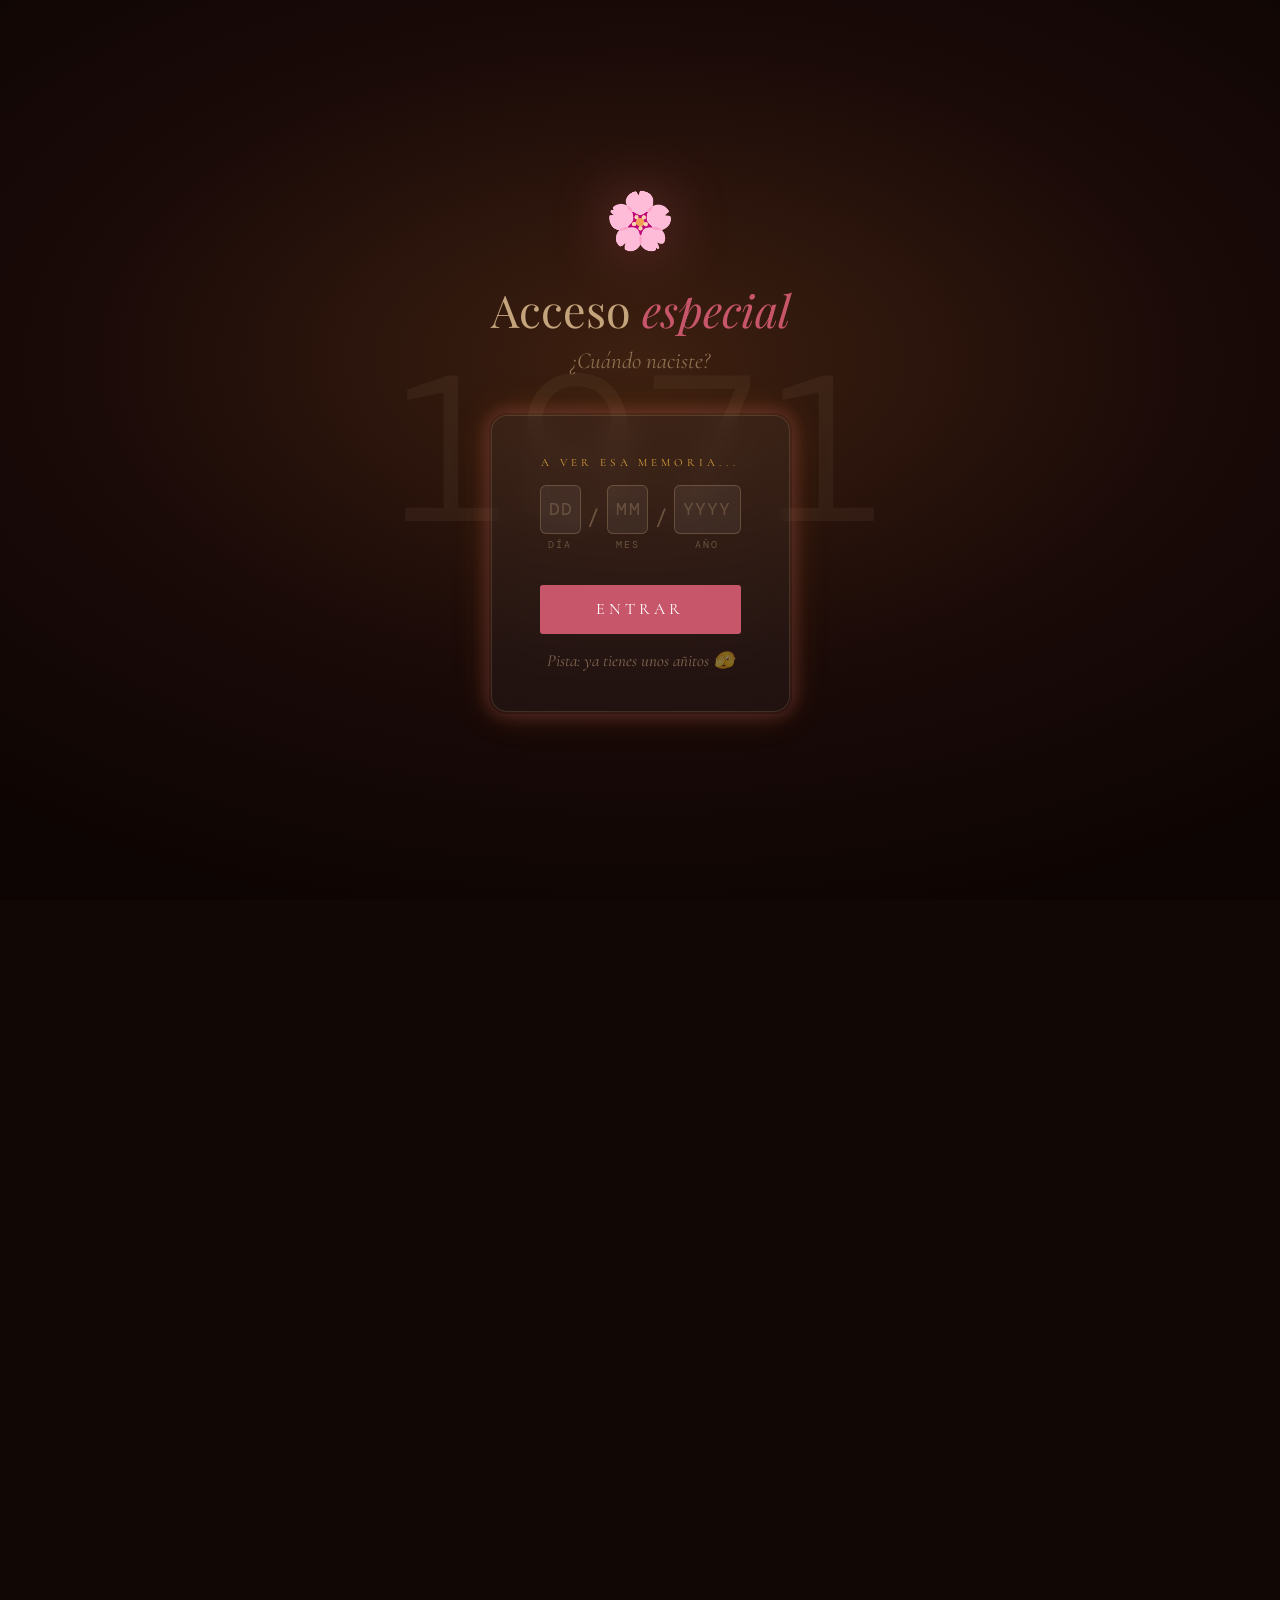
<file: index.html>
<!DOCTYPE html>
<html lang="es">
  <head>
    <meta charset="UTF-8">
    <meta name="viewport" content="width=device-width, initial-scale=1.0">
    <meta name="theme-color" content="#200e0c">
    <link rel="icon" type="image/png" href="img/logoWeb.png">
    <title>Para amatxu ♥️</title>

    <!-- ✅ Preconnect para fuentes -->
    <link rel="preconnect" href="https://fonts.googleapis.com">
    <link rel="preconnect" href="https://fonts.gstatic.com" crossorigin>

    <!-- ✅ Fuentes no bloqueantes -->
    <link rel="preload" as="style"
      href="https://fonts.googleapis.com/css2?family=Playfair+Display:ital,wght@0,400;0,700;1,400;1,700&family=Cormorant+Garamond:ital,wght@0,300;0,400;1,300;1,400&family=DM+Mono:wght@300;400&display=swap">
    <link rel="stylesheet"
      href="https://fonts.googleapis.com/css2?family=Playfair+Display:ital,wght@0,400;0,700;1,400;1,700&family=Cormorant+Garamond:ital,wght@0,300;0,400;1,300;1,400&family=DM+Mono:wght@300;400&display=swap"
      media="print" onload="this.media='all'">
    <noscript>
      <link rel="stylesheet"
        href="https://fonts.googleapis.com/css2?family=Playfair+Display:ital,wght@0,400;0,700;1,400;1,700&family=Cormorant+Garamond:ital,wght@0,300;0,400;1,300;1,400&family=DM+Mono:wght@300;400&display=swap">
    </noscript>

    <link rel="stylesheet" href="estilos.css">
    <link rel="stylesheet" href="navbar.css">

    <!-- ✅ Scripts con defer — descarga en paralelo, ejecuta tras parsear HTML -->
    <script src="reveal.js" defer></script>
    <script src="petalos.js" defer></script>
    <script src="login.js" defer></script>
    <script src="galerias.js" defer></script>
    <script src="videos.js" defer></script>
    <script src="contador.js" defer></script>
    <script src="navbar.js" defer></script>
  </head>
  <body>

    <!-- ════════ BARRA DE NAVEGACIÓN ════════ -->
    <nav class="navbar" aria-label="Navegación principal">
      <div class="navbar-menu" id="navMenu" role="menubar">

        <a class="nav-item" href="index.html" data-page="index.html"
          role="menuitem">
          <span class="nav-item-text">Inicio</span>
        </a>

        <div class="nav-sep"></div>

        <a class="nav-item" href="index.html#album-section"
          data-page="index.html" role="menuitem">
          <span class="nav-item-text">Recuerdos</span>
        </a>

        <div class="nav-sep"></div>

        <a class="nav-item" href="index.html#amama-videos"
          data-page="index.html" role="menuitem">
          <span class="nav-item-text">Amama</span>
        </a>

        <div class="nav-sep"></div>
        <a class="nav-item" href="index.html#quote-section"
          data-page="index.html" role="menuitem">
          <span class="nav-item-text">Para ti</span>

          <div class="nav-sep"></div>

          <a class="nav-item" href="arbol.html" data-page="arbol.html"
            role="menuitem">
            <span class="nav-item-text">Árbol familiar</span>
          </a>

          <a class="nav-item" href="mapa.html" data-page="mapa.html"
            role="menuitem">
            <span class="nav-item-text">Tus lugares</span>
          </a>

        </div>
      </nav>

      <div id="petals"></div>

      <!-- ════════ OVERLAY BIENVENIDA ════════ -->
      <div id="welcome-overlay" data-step="1">
        <span class="welcome-flower">🎂</span>
        <div class="welcome-line"></div>
        <p class="welcome-text">Te pongo un pastel virtual para que le
          empieces<br>a hacer caso a la <em>nutricionista</em> 😏</p>
        <button class="welcome-btn" id="btn-hare-caso">Le haré caso</button>
      </div>

      <!-- ════════ LOGIN ════════ -->
      <div id="login-screen">
        <div class="login-year">1971</div>
        <div class="login-inner">
          <span class="login-flower">🌸</span>
          <h2>Acceso <em>especial</em></h2>
          <p>¿Cuándo naciste?</p>
          <div class="login-box">
            <label class="login-label">A ver esa memoria...</label>
            <div class="date-picker">
              <div class="date-field">
                <input type="number" id="dd" class="date-input" placeholder="DD"
                  min="1" max="31" inputmode="numeric">
                <span class="date-field-label">día</span>
              </div>
              <span class="date-sep">/</span>
              <div class="date-field">
                <input type="number" id="mm" class="date-input" placeholder="MM"
                  min="1" max="12" inputmode="numeric">
                <span class="date-field-label">mes</span>
              </div>
              <span class="date-sep">/</span>
              <div class="date-field date-field--year">
                <input type="number" id="yyyy"
                  class="date-input date-input--year"
                  placeholder="YYYY" min="1900" max="2099" inputmode="numeric">
                <span class="date-field-label">año</span>
              </div>
            </div>
            <div id="error" class="login-error"></div>
            <button class="login-btn" onclick="comprobarFecha()">Entrar</button>
            <div class="login-hint">Pista: ya tienes unos añitos 🫣</div>
          </div>
        </div>
      </div>

      <!-- ════════ HERO ════════ -->
      <section class="hero">
        <div class="hero-scanlines"></div>
        <div class="hero-year-bg">1971</div>
        <div class="hero-content">
          <div class="hero-stamp">3 de Mayo · 2026 · Día de la Madre</div>
          <h1 class="hero-title">Feliz <em>Día</em><br>Amatxuu</h1>
          <div class="hero-divider"></div>
          <p class="hero-subtitle">Un viaje desde el principio hasta
            hoy,<br>para
            la persona que lo es todo.</p>
          <p class="hero-date-tag">1971 ——————————————————— 2026</p>
          <div class="hero-counter">
            <div class="hero-counter-grid">
              <div class="hero-counter-unit">
                <span class="hero-counter-num" id="contDias">—</span>
                <span class="hero-counter-label">días</span>
              </div>
              <div class="hero-counter-sep">:</div>
              <div class="hero-counter-unit">
                <span class="hero-counter-num" id="contHoras">00</span>
                <span class="hero-counter-label">horas</span>
              </div>
              <div class="hero-counter-sep">:</div>
              <div class="hero-counter-unit">
                <span class="hero-counter-num" id="contMins">00</span>
                <span class="hero-counter-label">min</span>
              </div>
              <div class="hero-counter-sep">:</div>
              <div class="hero-counter-unit">
                <span class="hero-counter-num hero-counter-num--segs"
                  id="contSegs">00</span>
                <span class="hero-counter-label">seg</span>
              </div>
            </div>
            <p class="hero-counter-phrase">llenando nuestras vidas</p>
          </div>
        </div>
        <div class="scroll-hint"><div class="scroll-arrow"></div></div>
      </section>

      <!-- ════════ LÍNEA DEL TIEMPO ════════ -->
      <div class="timeline-section">
        <div class="timeline-line"></div>

        <!-- ERA 1971 -->
        <div class="era era--static reveal" data-era="1971">
          <div class="era-inner">
            <div class="era-content left">
              <span class="era-label">El principio de todo</span>
              <h2 class="era-title">1971 —<br><em>Llegaste tú</em></h2>
              <p class="era-text">El 12 de septiembre de 1971, comenzó la
                historia
                una de las personas más importantes de nuestra familia. Una niña
                con toda la vida por delante.</p>
            </div>
            <div class="era-dot">
              <div class="era-dot-circle"></div>
              <span class="era-year">1971</span>
            </div>
            <div class="era-media-col">
              <div class="era-film-frame">
                <!-- ✅ poster con color sólido para evitar espacio vacío mientras carga -->
                <video class="era-film-img" data-src="video/era1971.webm"
                  muted loop playsinline preload="none"
                  poster="data:image/svg+xml,%3Csvg xmlns='http://www.w3.org/2000/svg' width='280' height='340'%3E%3Crect width='100%25' height='100%25' fill='%231a0a08'/%3E%3C/svg%3E">
                </video>
                <div class="era-film-scratches"></div>
              </div>
            </div>
          </div>
        </div>

        <div class="era-separator"></div>

        <!-- ERA 1995 -->
        <div class="era has-video reveal" data-era="1980">
          <video class="section-video" data-src="video/era1980.webm" muted loop
            playsinline preload="none"
            poster="data:image/svg+xml,%3Csvg xmlns='http://www.w3.org/2000/svg' width='1' height='1'%3E%3Crect width='100%25' height='100%25' fill='%231a0a08'/%3E%3C/svg%3E">
          </video>
          <div class="video-overlay"></div>
          <div class="era-inner">
            <div class="era-empty"><span
                style="font-size:5rem;display:block;padding:2rem;opacity:0.75;text-align:right">🎒</span></div>
            <div class="era-dot">
              <div class="era-dot-circle"></div>
              <span class="era-year">1995</span>
            </div>
            <div class="era-content right">
              <span class="era-label">Tu juventud</span>
              <h2 class="era-title">Cuando todo<br>era <em>nuevo</em></h2>
              <p class="era-text">Los años de crecer, aprender y descubrir el
                mundo. Una juventud llena de recuerdos que moldearon a la mujer
                increíble que eres hoy.</p>
            </div>
          </div>
        </div>

        <div class="era-separator"></div>

        <!-- ERA 2001 — Boda -->
        <div class="era has-video reveal" data-era="1990">
          <video class="section-video" data-src="video/era1990.webm" muted loop
            playsinline preload="none"
            poster="data:image/svg+xml,%3Csvg xmlns='http://www.w3.org/2000/svg' width='1' height='1'%3E%3Crect width='100%25' height='100%25' fill='%231a0a08'/%3E%3C/svg%3E">
          </video>
          <div class="video-overlay"></div>
          <div class="era-inner">
            <div class="era-content left">
              <span class="era-label">Un día inolvidable</span>
              <h2 class="era-title">El día del<br><em>"sí, quiero"</em></h2>
              <p class="era-text">Os elegísteis sin saber todo lo que
                vendría.</p>
              <p class="era-text" style="margin-top:0.5rem">Y lo que vino fue lo
                más bonito del mundo.</p>
            </div>
            <div class="era-dot">
              <div class="era-dot-circle"></div>
              <span class="era-year">2001</span>
            </div>
            <div class="era-empty"><span
                style="font-size:5rem;display:block;padding:2rem;opacity:0.85;text-align:left">👰🏻‍♀️</span></div>
          </div>
        </div>

        <div class="era-separator"></div>

        <!-- ERA 2007 — Mi nacimiento -->
        <div class="era has-video reveal" data-era="2000">
          <video class="section-video" data-src="video/era2000.mp4" muted loop
            playsinline preload="none"
            poster="data:image/svg+xml,%3Csvg xmlns='http://www.w3.org/2000/svg' width='1' height='1'%3E%3Crect width='100%25' height='100%25' fill='%231a0a08'/%3E%3C/svg%3E">
          </video>
          <div class="video-overlay"></div>
          <div class="era-inner">
            <div class="era-empty"><span
                style="font-size:5rem;display:block;padding:2rem;opacity:0.85;text-align:right">👶🏻</span></div>
            <div class="era-dot">
              <div class="era-dot-circle"></div>
              <span class="era-year">2007</span>
            </div>
            <div class="era-content right">
              <span class="era-label">El día más importante</span>
              <h2 class="era-title">2007 —<br><em>Llegué yo</em></h2>
              <p class="era-text">El día en que te convertiste en madre. Y yo
                tuve
                la suerte de tenerte a ti.</p>
            </div>
          </div>
        </div>

        <!-- ERA 2026 -->
        <div class="era has-video reveal" data-era="2026">
          <video class="section-video" data-src="video/era2026.webm" muted loop
            playsinline preload="none"
            poster="data:image/svg+xml,%3Csvg xmlns='http://www.w3.org/2000/svg' width='1' height='1'%3E%3Crect width='100%25' height='100%25' fill='%231a0a08'/%3E%3C/svg%3E">
          </video>
          <div class="video-overlay"></div>
          <div class="era-inner">
            <div class="era-content left">
              <span class="era-label">Hoy, 3 de Mayo 2026</span>
              <h2 class="era-title">Y aquí,<br><em>juntos</em></h2>
              <p class="era-text">Después de todos estos años, seguimos aquí.
                Contigo. Gracias por cada momento, cada abrazo, cada vez que lo
                diste todo sin pedir nada. Este día es tuyo.</p>
            </div>
            <div class="era-dot">
              <div class="era-dot-circle"></div>
              <span class="era-year">2026</span>
            </div>
            <div class="era-empty"><span
                style="font-size:5rem;display:block;padding:2rem;opacity:0.85;text-align:left">🌸</span></div>
          </div>
        </div>

      </div>

      <!-- ════════ ÁLBUM DE FOTOS ════════ -->
      <section class="album-section" id="album-section">
        <div class="album-container">
          <span class="section-label">Álbum de recuerdos</span>
          <h2 class="section-title">Momentos que<br><em>nunca
              olvidaremos</em></h2>
          <p class="album-intro reveal">Cada foto es un recuerdo, cada recuerdo
            es tú.</p>

          <div class="album-grid">

            <!-- Tarjeta 0 — Infancia (NUEVA) -->
            <div class="album-card album-card--rot-neg reveal" onclick="abrirGaleria(0)">
              <div class="album-card-photo">
                <img src="img/infancia.webp" alt="Infancia" width="400"
                  height="300" loading="lazy" decoding="async">
                <div class="album-card-tape album-card-tape--tl"></div>
                <div class="album-card-tape album-card-tape--br"></div>
              </div>
              <div class="album-card-caption">
                <span class="album-card-year">1971 – 1985</span>
                <h3 class="album-card-title">Infancia</h3>
                <p class="album-card-text">Los primeros pasos, los primeros recuerdos.</p>
              </div>
            </div>

            <!-- Tarjeta 1 — Juventud -->
            <div class="album-card reveal" onclick="abrirGaleria(1)">
              <div class="album-card-photo">
                <img src="img/juventud.webp" alt="Juventud" width="400"
                  height="300" loading="lazy" decoding="async">
                <div class="album-card-tape album-card-tape--tl"></div>
                <div class="album-card-tape album-card-tape--br"></div>
              </div>
              <div class="album-card-caption">
                <span class="album-card-year">1985 – 2000</span>
                <h3 class="album-card-title">Juventud</h3>
                <p class="album-card-text">Los primeros años, los primeros
                  sueños.</p>
              </div>
            </div>

            <!-- Tarjeta 2 — Boda -->
            <div class="album-card album-card--rot-pos reveal"
              onclick="abrirGaleria(2)">
              <div class="album-card-photo">
                <img src="img/boda.webp" alt="Boda" width="400" height="300"
                  loading="lazy" decoding="async">
                <div class="album-card-tape album-card-tape--tl"></div>
                <div class="album-card-tape album-card-tape--br"></div>
              </div>
              <div class="album-card-caption">
                <span class="album-card-year">2001</span>
                <h3 class="album-card-title">La Boda</h3>
                <p class="album-card-text">El día que dijiste sí.</p>
              </div>
            </div>

            <!-- Tarjeta 3 — Mi nacimiento -->
            <div class="album-card album-card--rot-neg reveal"
              onclick="abrirGaleria(3)">
              <div class="album-card-photo">
                <img src="img/momentos.webp" alt="Mi nacimiento" width="400"
                  height="300" loading="lazy" decoding="async">
                <div class="album-card-tape album-card-tape--tl"></div>
                <div class="album-card-tape album-card-tape--br"></div>
              </div>
              <div class="album-card-caption">
                <span class="album-card-year">2007</span>
                <h3 class="album-card-title">¿Quién es este?</h3>
                <p class="album-card-text">El día en que yo llegué al mundo.</p>
              </div>
            </div>

          </div>
        </div><!-- /.album-container -->
      </section>

      <!-- ════════ VÍDEOS AMAMA ════════ -->
      <section class="amama-videos-section reveal" id="amama-videos">
        <div class="amama-videos-header">
          <span class="section-label">En su memoria</span>
          <h2 class="section-title">Recuerdos de <em>Amama y Aitite</em></h2>
          <p class="amama-videos-sub">Momentos que guardamos para siempre</p>
        </div>

        <div class="amama-videos-stage">

          <!-- Vídeo izquierda -->
          <div class="amama-vid-wrap amama-vid-wrap--left reveal">
            <div class="amama-vid-frame">
              <div class="amama-vid-glow"></div>
              <video class="amama-vid" data-src="video/amama1.webm"
                muted loop playsinline preload="none"
                poster="data:image/svg+xml,%3Csvg xmlns='http://www.w3.org/2000/svg' width='1' height='1'%3E%3Crect width='100%25' height='100%25' fill='%230a0705'/%3E%3C/svg%3E">
              </video>
              <div class="amama-vid-overlay"></div>
              <div class="amama-vid-scratches"></div>
            </div>
            <p class="amama-vid-caption">Un instante contigo</p>
          </div>

          <!-- Vídeo central — más grande -->
          <div class="amama-vid-wrap amama-vid-wrap--center reveal">
            <div class="amama-vid-frame amama-vid-frame--center">
              <div class="amama-vid-glow amama-vid-glow--center"></div>
              <video class="amama-vid" data-src="video/amama2.webm"
                muted loop playsinline preload="none"
                poster="data:image/svg+xml,%3Csvg xmlns='http://www.w3.org/2000/svg' width='1' height='1'%3E%3Crect width='100%25' height='100%25' fill='%230a0705'/%3E%3C/svg%3E">
              </video>
              <div class="amama-vid-overlay"></div>
              <div class="amama-vid-scratches"></div>
            </div>
            <p class="amama-vid-caption">Siempre en nuestro corazón</p>
          </div>

          <!-- Vídeo derecha -->
          <div class="amama-vid-wrap amama-vid-wrap--right reveal">
            <div class="amama-vid-frame">
              <div class="amama-vid-glow"></div>
              <video class="amama-vid" data-src="video/amama3.webm"
                muted loop playsinline preload="none"
                poster="data:image/svg+xml,%3Csvg xmlns='http://www.w3.org/2000/svg' width='1' height='1'%3E%3Crect width='100%25' height='100%25' fill='%230a0705'/%3E%3C/svg%3E">
              </video>
              <div class="amama-vid-overlay"></div>
              <div class="amama-vid-scratches"></div>
            </div>
            <p class="amama-vid-caption">Te echamos de menos</p>
          </div>

        </div>

        <!-- partículas decorativas -->
        <div class="amama-videos-particles" aria-hidden="true">
          <span></span><span></span><span></span>
          <span></span><span></span><span></span>
        </div>
      </section>

      <!-- ════════ HOMENAJE — Amama ════════ -->
      <section class="tribute-section reveal" onclick="abrirGaleria(4)">
        <div class="tribute-bg-texture"></div>

        <div class="candle" aria-hidden="true">
          <div class="candle-flame-wrap">
            <div class="candle-glow"></div>
            <div class="candle-flame"></div>
          </div>
          <div class="candle-body">
            <div class="candle-wax"></div>
          </div>
        </div>

        <div class="tribute-inner">
          <span class="tribute-eyebrow">En su memoria</span>
          <h2 class="tribute-name">Amama</h2>
          <div class="tribute-rule">
            <span></span><span class="tribute-star">✦</span><span></span>
          </div>
          <p class="tribute-quote">
            "Aunque ya no estás aquí,<br>
            cada vez que me miro en el espejo<br>
            te encuentro a ti."
          </p>
          <span class="tribute-tap">Toca para recordarla</span>
        </div>

        <div class="tribute-particles" aria-hidden="true">
          <span></span><span></span><span></span>
          <span></span><span></span><span></span>
          <span></span><span></span>
        </div>
      </section>

      <!-- Modales galería -->
      <div id="galeriaModal" class="modal-overlay">
        <div class="modal-box modal-box--gallery">
          <span class="modal-close" onclick="cerrarGaleria()">✕</span>
          <div id="galeriaGrid" class="galeria-grid"></div>
        </div>
      </div>
      <div id="imgZoom" class="modal-overlay">
        <div
          style="position:relative;display:flex;justify-content:center;align-items:center;">
          <span class="zoom-close">✕</span>
          <img id="imgZoomed" alt>
        </div>
      </div>

      <!-- ════════ CITA ════════ -->
      <section class="quote-section has-video reveal" id="quote-section">
        <div class="video-overlay"></div>
        <div class="quote-inner">
          <span class="quote-mark">"</span>
          <p class="quote-text">Una madre es alguien que ve lo que no eres
            todavía,<br>y te trata como si ya fueras lo que puedes llegar a
            ser.</p>
          <span class="quote-author">— Para ti, amatxu</span>
        </div>
      </section>

      <!-- ════════ FINAL ════════ -->
      <section class="final-section has-video reveal">
        <div class="video-overlay"></div>
        <div class="final-inner">
          <h2 class="final-big">Te quiero,<br><em>amatxu</em></h2>
          <p class="final-sub">Hoy, mañana y siempre.</p>
          <div class="hearts-row">
            <span class="heart">💗</span>
            <span class="heart">💖</span>
            <span class="heart">💗</span>
          </div>
        </div>
      </section>

      <footer>
        <p>🌸 Feliz Día de la Madre · 3 de Mayo 2026 🌸</p>
        <p
          style="margin-top:0.6rem; font-size:0.75rem; letter-spacing:0.15em; color:rgba(196,164,124,0.4);">
          © 2026 Endika Prado
        </p>
      </footer>

    </body>
  </html>
</file>
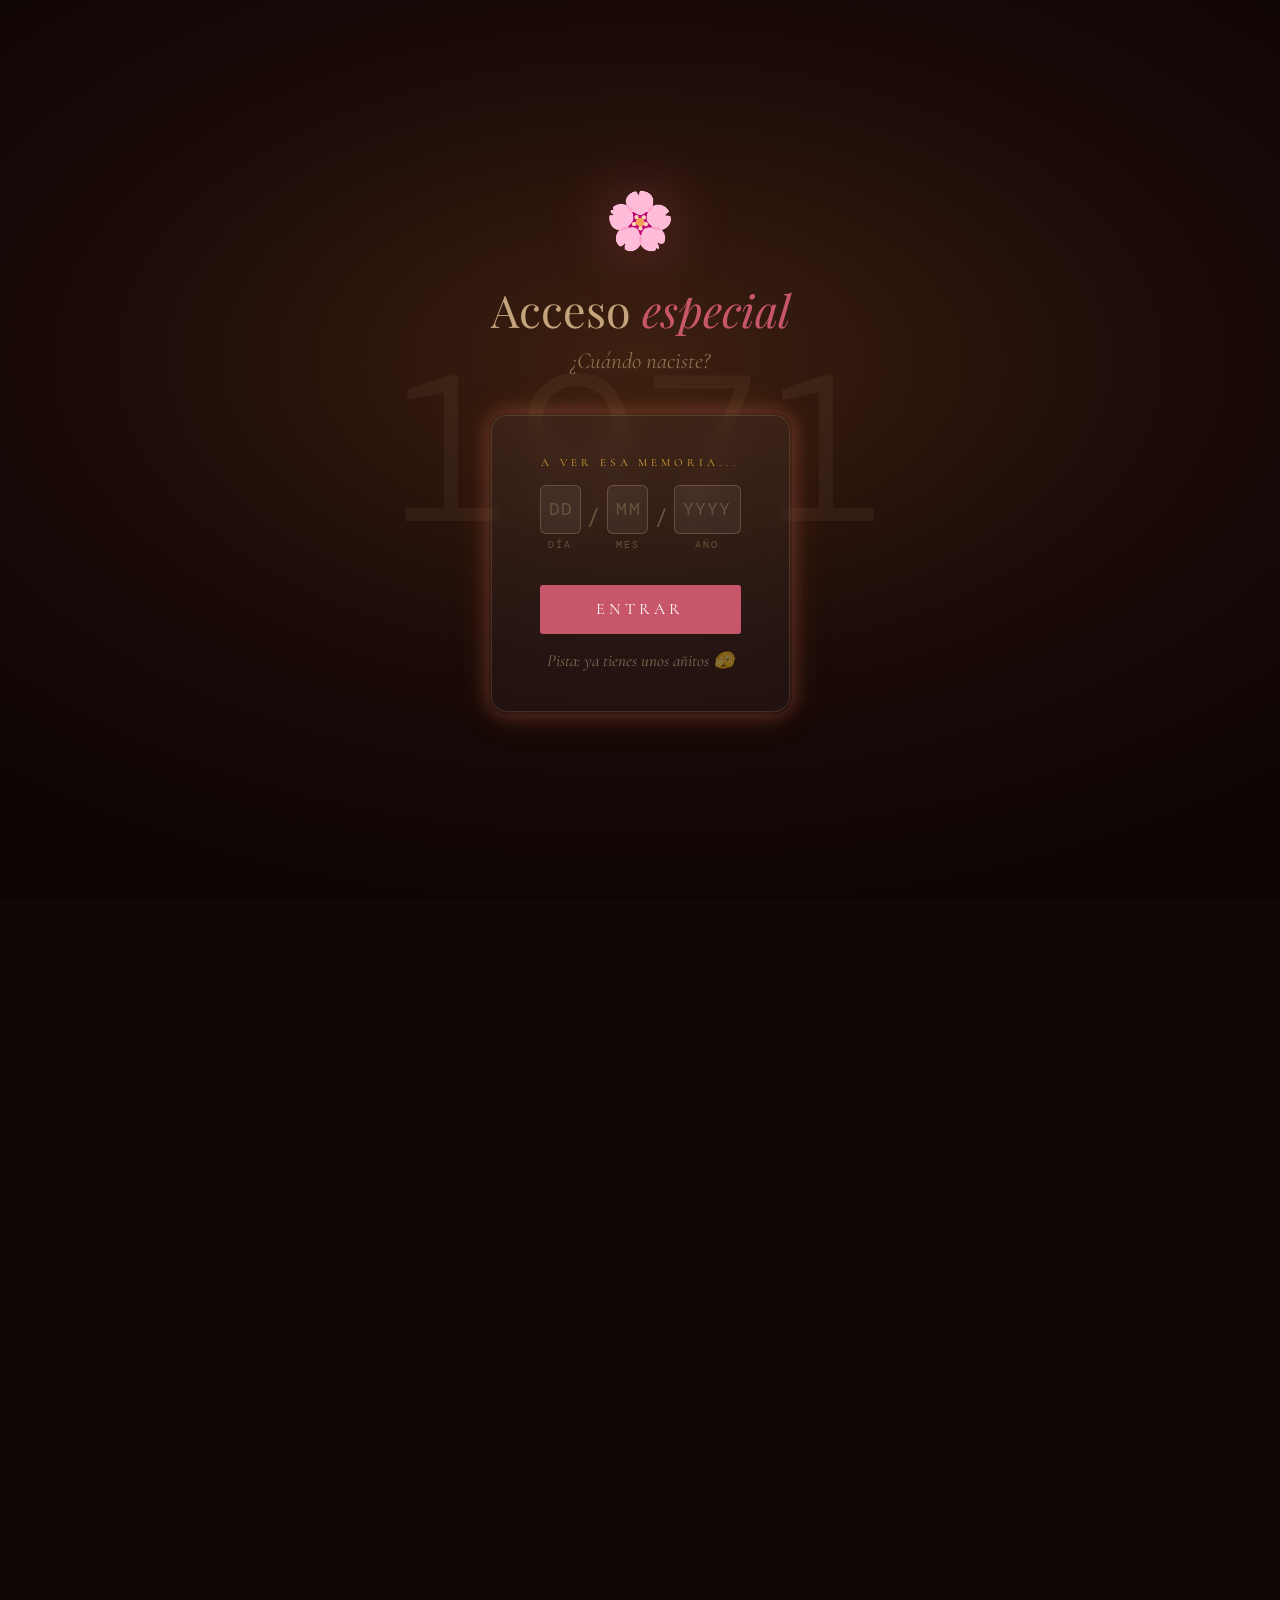
<file: arbol.html>
<!DOCTYPE html>
<html lang="es">
    <head>
        <meta charset="UTF-8">
        <meta name="viewport" content="width=device-width, initial-scale=1.0">
        <meta name="theme-color" content="#200e0c">
        <link rel="icon" type="image/png" href="img/logoWeb.png">
        <title>Para amatxu ♥️</title>
        
        <link rel="preconnect" href="https://fonts.googleapis.com">
        <link rel="preconnect" href="https://fonts.gstatic.com" crossorigin>
        <link rel="stylesheet"
            href="https://fonts.googleapis.com/css2?family=Playfair+Display:ital,wght@0,400;0,700;1,400;1,700&family=Cormorant+Garamond:ital,wght@0,300;0,400;1,300;1,400&family=DM+Mono:wght@300;400&display=swap">

        <link rel="stylesheet" href="estilos.css">
        <link rel="stylesheet" href="navbar.css">
        <link rel="stylesheet" href="arbol.css">

        <script src="petalos.js" defer></script>
        <script src="navbar.js" defer></script>
        <script src="arbol.js" defer></script>
    </head>
    <body>

        <!-- PÉTALOS -->
        <div id="petals"></div>

        <!-- ════════ NAVBAR ════════ -->
        <nav class="navbar" aria-label="Navegación principal">
            <div class="navbar-menu" id="navMenu" role="menubar">

                <a class="nav-item" href="index.html" data-page="index.html"
                    role="menuitem">
                    <span class="nav-item-text">Inicio</span>
                </a>

                <div class="nav-sep"></div>

                <a class="nav-item" href="index.html#album-section"
                    role="menuitem">
                    <span class="nav-item-text">Recuerdos</span>
                </a>

                <div class="nav-sep"></div>

                <a class="nav-item" href="index.html#amama-videos"
                    role="menuitem">
                    <span class="nav-item-text">Amama</span>
                </a>

                <div class="nav-sep"></div>
                <a class="nav-item" href="index.html#quote-section"
                    data-page="index.html" role="menuitem">
                    <span class="nav-item-text">Para ti</span>

                <div class="nav-sep"></div>

                <a class="nav-item active" href="arbol.html"
                    data-page="arbol.html" role="menuitem">
                    <span class="nav-item-text">Árbol familiar</span>
                </a>

                <div class="nav-sep"></div>
                <a class="nav-item" href="mapa.html" data-page="mapa.html"
                    role="menuitem">
                    <span class="nav-item-text">Tus lugares</span>
                </a>

            </div>
        </nav>

        <!-- ════════ ÁRBOL ════════ -->
        <div class="arbol-page">

            <div class="arbol-header">
                <span class="arbol-eyebrow">nuestra familia</span>
                <h1 class="arbol-title">El árbol que<br><em>nos une</em></h1>
                <div class="arbol-divider"></div>
            </div>

            <div class="arbol-wrap">

                <!-- ══ GEN 1: Abuelos ══ -->
                <!-- Grid 3 cols idéntico al de Gen 2 para alineación perfecta:
                     col-1=bloque paterno (Auro+Aita) | col-2=boda | col-3=Ama -->
                <div class="gen gen-1" style="
                    display:grid;
                    grid-template-columns: 1fr 80px 1fr;
                    width:100%;
                    align-items:flex-start;
                ">
                    <!-- Col 1: Antonia centrada sobre el bloque Auro+Aita -->
                    <div class="antonia-wrap"
                        style="display:flex; justify-content:center;">
                        <div class="nodo" onclick="abrirModal('antonia')"
                            tabindex="0" role="button"
                            aria-label="Ver perfil de Amama Antonia">
                            <div class="nodo-foto">
                                <img src alt="Amama Antonia"
                                    onerror="this.style.display='none'">
                                <span class="nodo-inicial">A</span>
                            </div>
                            <span class="nodo-nombre">Amama Antonia</span>
                            <span class="nodo-rol">Abuela paterna</span>
                        </div>
                    </div>

                    <!-- Col 2: vacía (ocupa el hueco del conector de boda) -->
                    <div></div>

                    <!-- Col 3: Anselmo+Tere centrados sobre Ama -->
                    <!-- Col 3: Anselmo+Tere alineados EXACTO sobre Ama -->
                    <div class="materno-wrap"
                        style="display:flex; justify-content:center;">
                        <div style="display:flex; align-items:flex-start;">
                            <div class="nodo" onclick="abrirModal('anselmo')"
                                tabindex="0" role="button"
                                aria-label="Ver perfil de Aitite Anselmo">
                                <div class="nodo-foto">
                                    <img src alt="Aitite Anselmo"
                                        onerror="this.style.display='none'">
                                    <span class="nodo-inicial">A</span>
                                </div>
                                <span class="nodo-nombre">Aitite Anselmo</span>
                                <span class="nodo-rol">Abuelo materno</span>
                            </div>
                            <div class="conector-h"></div>
                            <div class="nodo" onclick="abrirModal('tere')"
                                tabindex="0" role="button"
                                aria-label="Ver perfil de Amama Tere">
                                <div class="nodo-foto">
                                    <img src alt="Amama Tere"
                                        onerror="this.style.display='none'">
                                    <span class="nodo-inicial">T</span>
                                </div>
                                <span class="nodo-nombre">Amama Tere</span>
                                <span class="nodo-rol">Abuela materna</span>
                            </div>
                        </div>
                    </div>
                </div>

                <!-- Conectores gen 1 → gen 2: mismo grid 3 cols -->
                <div class="gen gen-2" style="
                    display:grid;
                    grid-template-columns: 1fr 80px 1fr;
                    width:100%;
                ">
                    <div
                        style="display:flex; justify-content:center; margin-top: 10px;">
                        <div class="conector-v conector-antonia"
                            style="height:38px;"></div>
                    </div>
                    <div></div>
                    <div
                        style="display:flex; justify-content:center; margin-bottom: 10px;">
                        <div class="conector-v conector-materno"
                            style="height:38px;"></div>
                    </div>
                </div>

                <!-- ══ GEN 2: [Tía Auro — Aita] 💍 Ama ══ -->
                <div class="gen gen-3" style="
                    display:grid;
                    grid-template-columns: 1fr 80px 1fr;
                    width:100%;
                    align-items:flex-start;
                ">
                    <!-- Col 1: Tía Auro + conector + Aita (centrados en la columna) -->
                    <div style="display:flex; justify-content:center;">
                        <div class="gen2-paterno">
                            <div class="nodo nodo--tia"
                                onclick="abrirModal('auro')"
                                tabindex="0" role="button"
                                aria-label="Ver perfil de Tía Auro">
                                <div class="nodo-foto">
                                    <img src alt="Tía Auro"
                                        onerror="this.style.display='none'">
                                    <span class="nodo-inicial">Au</span>
                                </div>
                                <span class="nodo-nombre">Tía Auro</span>
                                <span class="nodo-rol">Hermana de Aita</span>
                            </div>
                            <div class="conector-h-fraternal"></div>
                            <div class="nodo" onclick="abrirModal('aita')"
                                tabindex="0" role="button"
                                aria-label="Ver perfil de Aita">
                                <div class="nodo-foto">
                                    <img src alt="Aita"
                                        onerror="this.style.display='none'">
                                    <span class="nodo-inicial">A</span>
                                </div>
                                <span class="nodo-nombre">Aita</span>
                                <span class="nodo-rol">Tu marido</span>
                            </div>
                        </div>
                    </div>

                    <!-- Col 2: Conector boda -->
                    <div
                        style="display:flex; justify-content:center; align-items:center; padding-top:23px;">
                        <div class="boda-conector" style="margin-top:0;">
                            <div class="boda-linea"></div>
                            <span class="boda-label">💍 CASADOS</span>
                            <div class="boda-linea"></div>
                        </div>
                    </div>

                    <!-- Col 3: Ama centrada -->
                    <div style="display:flex;  margin-left:18px;">
                        <div class="nodo nodo--ama" onclick="abrirModal('ama')"
                            tabindex="0" role="button"
                            aria-label="Ver perfil de Ama">
                            <div class="nodo-foto">
                                <img src alt="Ama"
                                    onerror="this.style.display='none'">
                                <span class="nodo-inicial">M</span>
                            </div>
                            <span class="nodo-nombre">Ama</span>
                            <span class="nodo-rol">❤️</span>
                        </div>
                    </div>
                </div>

                <!-- Conector gen 2 → gen 3 -->
                <div class="gen gen-4"
                    style="flex-direction:column; gap:0; align-items:center;">
                    <div class="endika-eje">
                        <div class="conector-v" style="height:38px;"></div>
                        <div class="conector-v--dot"></div>
                        <div class="conector-v" style="height:28px;"></div>
                    </div>
                </div>

                <!-- ══ GEN 3: Endika ══ -->
                <div class="gen gen-5">
                    <div class="endika-eje">
                        <div class="nodo nodo--endika"
                            onclick="abrirModal('endika')" tabindex="0"
                            role="button" aria-label="Ver perfil de Endika">
                            <div class="nodo-foto">
                                <img src alt="Endika"
                                    onerror="this.style.display='none'">
                                <span class="nodo-inicial">E</span>
                            </div>
                            <span class="nodo-nombre">Endika</span>
                            <span class="nodo-rol">Tu hijo</span>
                        </div>
                    </div>
                </div>

            </div><!-- /arbol-wrap -->

            <p class="arbol-footer-note">Toca cada persona para ver su
                historia</p>

        </div><!-- /arbol-page -->

        <!-- ════════ MODAL ════════ -->
        <div class="arbol-modal-bg" id="arbolModalBg"
            onclick="cerrarModal(event)">
            <div class="arbol-modal" id="arbolModal">
                <button class="arbol-modal-close"
                    onclick="cerrarModal(null)">✕</button>
                <div class="arbol-modal-foto">
                    <img id="modalImg" src alt
                        onerror="this.style.display='none'">
                    <span class="nodo-inicial" id="modalInicial"></span>
                </div>
                <h2 id="modalNombre"></h2>
                <span class="modal-rol" id="modalRol"></span>
                <div class="arbol-modal-rule"></div>
                <p class="modal-frase" id="modalFrase"></p>
            </div>
        </div>
    </body>
</html>
    </body>
</html>
</file>
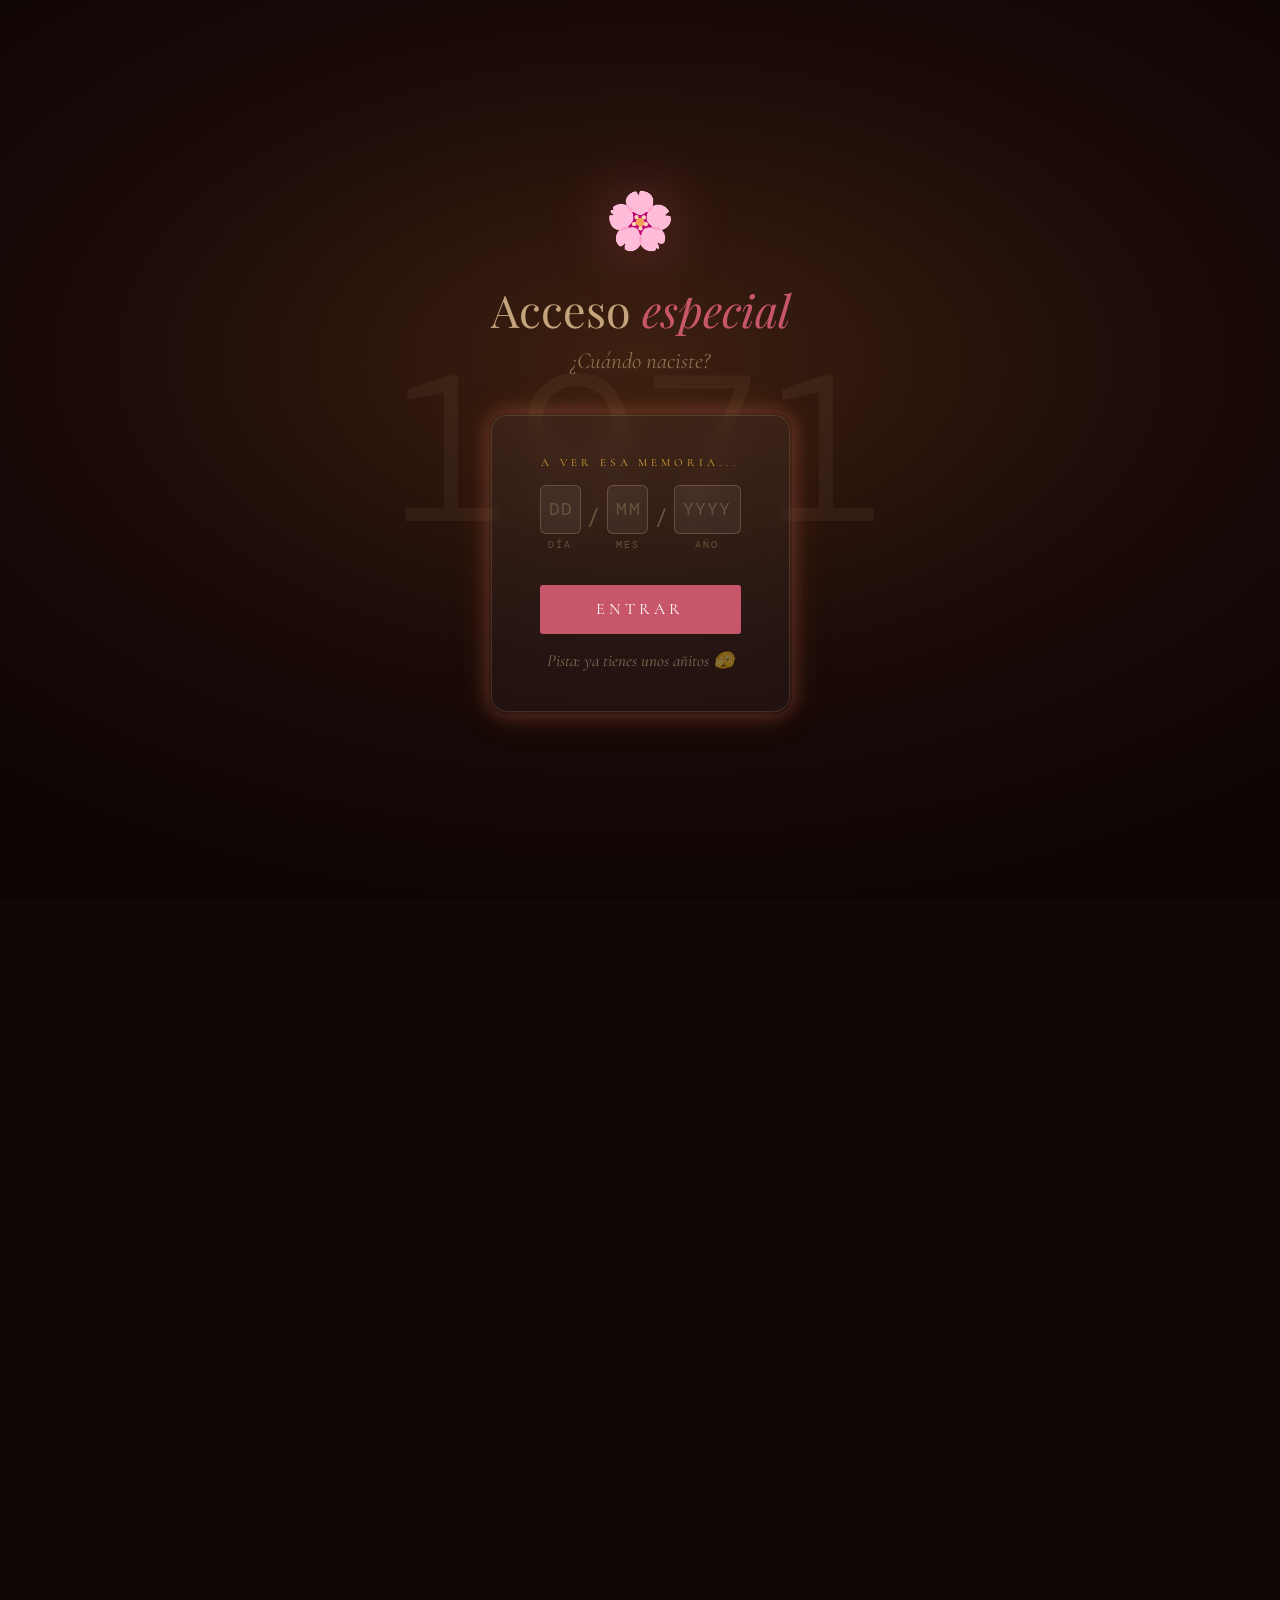
<file: carta.html>
<!DOCTYPE html>
<html lang="es">
    <head>
        <meta charset="UTF-8">
        <meta name="viewport" content="width=device-width, initial-scale=1.0">
        <meta name="theme-color" content="#200e0c">
        <link rel="icon" type="image/png" href="img/logoWeb.png">
        <title>Para amatxu ♥️</title>

        <link rel="preconnect" href="https://fonts.googleapis.com">
        <link rel="preconnect" href="https://fonts.gstatic.com" crossorigin>
        <link rel="stylesheet"
            href="https://fonts.googleapis.com/css2?family=Playfair+Display:ital,wght@0,400;0,700;1,400;1,700&family=Cormorant+Garamond:ital,wght@0,300;0,400;1,300;1,400&family=DM+Mono:wght@300;400&family=Caveat:wght@400;500;600;700&family=Reenie+Beanie&display=swap">

        <link rel="stylesheet" href="estilos.css">
        <link rel="stylesheet" href="navbar.css">
        <link rel="stylesheet" href="carta.css">

        <script src="petalos.js" defer></script>
        <script src="navbar.js" defer></script>
        <script src="carta.js" defer></script>
    </head>
    <body>

        <!-- PÉTALOS -->
        <div id="petals"></div>

        <!-- ════════ NAVBAR ════════ -->
        <nav class="navbar" aria-label="Navegación principal">
            <div class="navbar-menu" id="navMenu" role="menubar">

                <a class="nav-item" href="index.html" data-page="index.html"
                    role="menuitem">
                    <span class="nav-item-text">Inicio</span>
                </a>
                <div class="nav-sep"></div>
                <a class="nav-item" href="index.html#album-section"
                    role="menuitem">
                    <span class="nav-item-text">Recuerdos</span>
                </a>
                <div class="nav-sep"></div>
                <a class="nav-item" href="index.html#amama-videos"
                    role="menuitem">
                    <span class="nav-item-text">Amama</span>
                </a>
                <div class="nav-sep"></div>
                <a class="nav-item" href="index.html#quote-section"
                    data-page="index.html" role="menuitem">
                    <span class="nav-item-text">Para ti</span>
                    <div class="nav-sep"></div>
                    <a class="nav-item" href="arbol.html" data-page="arbol.html"
                        role="menuitem">
                        <span class="nav-item-text">Árbol familiar</span>
                    </a>
                    <div class="nav-sep"></div>
                    <a class="nav-item" href="mapa.html" data-page="mapa.html"
                        role="menuitem">
                        <span class="nav-item-text">Tus lugares</span>
                    </a>
                </div>
            </nav>

            <!-- ════════ PÁGINA ════════ -->
            <div class="carta-page">

                <!-- Cabecera -->
                <div class="carta-header">
                    <span class="carta-eyebrow">para amatxu · con todo mi
                        amor</span>
                    <h1 class="carta-title">Lo que aprendí<br><em>de
                            ti</em></h1>
                    <div class="carta-divider"></div>
                    <p class="carta-subtitle">Una sorpresita...</p>
                </div>

                <!-- Sobre animado -->
                <div class="sobre-wrap" id="sobreWrap"
                    aria-label="Abre la carta"
                    role="button" tabindex="0">
                    <div class="sobre" id="sobre">
                        <div class="sobre-solapa" id="sobreSolapa"></div>
                        <div class="sobre-cuerpo">
                            <div class="sobre-sello">
                                <span class="sobre-sello-emoji">♥</span>
                                <span class="sobre-sello-text">AMOR</span>
                            </div>
                            <div class="sobre-lineas">
                                <div class="sobre-linea"></div>
                                <div class="sobre-linea"></div>
                                <div class="sobre-linea"></div>
                            </div>
                        </div>
                        <div class="sobre-hint" id="sobreHint">
                            <span>Toca para abrir</span>
                            <div class="sobre-hint-arrow">↓</div>
                        </div>
                    </div>
                </div>

                <!-- Carta (oculta hasta abrir el sobre) -->
                <div class="carta-wrap" id="cartaWrap" aria-hidden="true">

                    <!-- Hoja de carta -->
                    <div class="carta-hoja" id="cartaHoja">

                        <!-- Decoración esquinas -->
                        <div class="hoja-corner hoja-corner--tl"></div>
                        <div class="hoja-corner hoja-corner--tr"></div>
                        <div class="hoja-corner hoja-corner--bl"></div>
                        <div class="hoja-corner hoja-corner--br"></div>

                        <!-- Líneas de pauta -->
                        <div class="hoja-pauta" aria-hidden="true">
                            <div class="pauta-margen"></div>
                            <div class="pauta-lineas" id="pautaLineas"></div>
                        </div>

                        <!-- Contenido de la carta -->
                        <div class="carta-contenido">

                            <div class="carta-fecha reveal-carta">
                                <span id="cartaFecha"></span>
                            </div>

                            <div class="carta-saludo reveal-carta">
                                Ama,
                            </div>

                            <div class="carta-parrafo reveal-carta">
                                Hay cosas que una madre enseña sin darse cuenta.
                                Sin
                                libro, sin
                                lección, sin discurso. Solo con la forma en que
                                vive, en que
                                mira, en que cuida. Tú me enseñaste más de lo
                                que
                                sabes, y hoy
                                quiero que lo sepas.
                            </div>

                            <div class="carta-leccion reveal-carta">
                                <span class="leccion-numero">01</span>
                                <div class="leccion-cuerpo">
                                    <p class="leccion-titulo">Que el silencio
                                        también es amor.</p>
                                    <p class="leccion-texto">Aprendí de ti que
                                        no
                                        hace falta decir "te quiero" en voz alta
                                        cada día. A veces tener la mesa
                                        preparada
                                        al volver a casa. El jersey
                                        doblado en la silla. La puerta
                                        entreabierta
                                        para escuchar si estoy bien.</p>
                                </div>
                            </div>

                            <div class="carta-leccion reveal-carta">
                                <span class="leccion-numero">02</span>
                                <div class="leccion-cuerpo">
                                    <p class="leccion-titulo">Que la cocina
                                        puede
                                        ser el lugar más seguro del mundo.</p>
                                    <p class="leccion-texto">Cuando algo iba
                                        mal,
                                        siempre acababa en la cocina contigo.
                                        No sé si era por la comida o por hablar
                                        un rato, pero se pasaba. Ahí, todo
                                        parecía
                                        solucionarse. Me enseñaste que el hogar
                                        no
                                        es una casa, es una persona.</p>
                                </div>
                            </div>

                            <div class="carta-leccion reveal-carta">
                                <span class="leccion-numero">03</span>
                                <div class="leccion-cuerpo">
                                    <p class="leccion-titulo">Que se puede ser
                                        fuerte, y aún así seguir estando
                                        ahí.</p>
                                    <p class="leccion-texto">Nunca te vi
                                        rendirte.
                                        Me enseñaste que la fortaleza más grande
                                        no
                                        es la que grita, sino
                                        la que aguanta con una sonrisa y sigue
                                        adelante sin hacer ruido.</p>
                                </div>
                            </div>

                            <div class="carta-leccion reveal-carta">
                                <span class="leccion-numero">04</span>
                                <div class="leccion-cuerpo">
                                    <p class="leccion-titulo">Que lo importante
                                        rara
                                        vez es urgente.</p>
                                    <p class="leccion-texto">Me enseñaste a
                                        parar. A
                                        sentarme. A no correr siempre.
                                        Lo mejor contigo nunca han sido los
                                        planes.
                                        Han sido los ratos normales: estar en
                                        casa,
                                        salir a dar una vuelta sin más, hablar
                                        de
                                        cualquier tontería.
                                        Al final, lo que importa es eso.</p>
                                </div>
                            </div>

                            <div class="carta-leccion reveal-carta">
                                <span class="leccion-numero">05</span>
                                <div class="leccion-cuerpo">
                                    <p class="leccion-titulo">Que querer bien no
                                        es
                                        querer siempre igual.</p>
                                    <p class="leccion-texto">A veces me dabas lo
                                        que
                                        quería… y otras no.
                                        En su momento me parecía injusto, pero
                                        visto
                                        ahora, la mayoría de veces tenía
                                        sentido,
                                        jeje.</p>
                                </div>
                            </div>

                            <div class="carta-leccion reveal-carta">
                                <span class="leccion-numero">06</span>
                                <div class="leccion-cuerpo">
                                    <p class="leccion-titulo">Que la elegancia
                                        no es
                                        ropa, es actitud.</p>
                                    <p class="leccion-texto">Tú nunca presumiste
                                        de
                                        nada, pero siempre fuiste la persona
                                        más digna de cualquier habitación en la
                                        que
                                        estabas. Me enseñaste que
                                        la clase se lleva por dentro, y que lo
                                        más
                                        bonito que uno puede ponerse
                                        es la amabilidad.</p>
                                </div>
                            </div>

                            <div class="carta-leccion reveal-carta">
                                <span class="leccion-numero">07</span>
                                <div class="leccion-cuerpo">
                                    <p class="leccion-titulo">Que los abrazos
                                        curan
                                        cosas que no tienen nombre.</p>
                                    <p class="leccion-texto">Hay dolores que no
                                        se
                                        pueden explicar. Que no tienen
                                        diagnóstico
                                        ni pastilla. Pero con un abrazo tuyo
                                        siempre
                                        me sentí menos solo. Aún hoy,
                                        con los años que tengo, un abrazo tuyo
                                        lo
                                        sigue siendo todo.</p>
                                </div>
                            </div>

                            <div class="carta-parrafo reveal-carta">
                                Podría seguir escribiendo. Esta carta podría no
                                tener final. Pero creo que
                                lo más importante ya lo sabes: muchas cosas
                                buenas
                                que tengo vienen de ti.
                                Y la verdad, me alegro de que sea así.
                            </div>

                            <div class="carta-cierre reveal-carta">
                                <p class="cierre-texto">Con todo lo que no sé
                                    decirte en voz alta,</p>
                                <p class="cierre-firma">Tu hijo ♥</p>
                            </div>

                            <!-- Flor decorativa al final -->
                            <div class="carta-flor reveal-carta"
                                aria-hidden="true">
                                <div class="flor-inner">✿</div>
                            </div>

                        </div><!-- /carta-contenido -->

                    </div><!-- /carta-hoja -->

                </div><!-- /carta-wrap -->

                <p class="carta-footer-note" id="cartaFooter"
                    style="display:none;">
                    Para amatxu · Mayo 2025 ♥
                </p>

            </div><!-- /carta-page -->

        </body>
    </html>
</file>
<file: estilos.css>
*,
*::before,
*::after {
    margin: 0;
    padding: 0;
    box-sizing: border-box;
}

:root {
    --cream: #fdf6ee;
    --sepia-light: #c4a47c;
    --rose: #c8566a;
    --rose-dark: #9e3a4e;
    --rose-light: #f2b8c2;
    --gold: #d8a13c;
    --text: #2e1a1e;
    --text-light: #7a5560;
    --ink: #1a0a08;
}

html {
    scroll-behavior: smooth;
}

body {
    background: #110805;
    background-image:
        radial-gradient(ellipse 120% 80% at 50% 0%, #2e1209 0%, transparent 60%),
        url("data:image/svg+xml,%3Csvg xmlns='http://www.w3.org/2000/svg' width='400' height='400'%3E%3Cfilter id='n'%3E%3CfeTurbulence type='fractalNoise' baseFrequency='0.65' numOctaves='4' stitchTiles='stitch'/%3E%3C/filter%3E%3Crect width='100%25' height='100%25' filter='url(%23n)' opacity='0.04'/%3E%3C/svg%3E");
    color: var(--text);
    font-family: 'Cormorant Garamond', serif;
    overflow-x: hidden;
}

body::after {
    content: '';
    position: fixed;
    inset: 0;
    background-image: url("data:image/svg+xml,%3Csvg viewBox='0 0 512 512' xmlns='http://www.w3.org/2000/svg'%3E%3Cfilter id='n'%3E%3CfeTurbulence type='fractalNoise' baseFrequency='0.75' numOctaves='4' stitchTiles='stitch'/%3E%3C/filter%3E%3Crect width='100%25' height='100%25' filter='url(%23n)' opacity='0.05'/%3E%3C/svg%3E");
    pointer-events: none;
    z-index: 9998;
    opacity: 0.35;
}

/* ────────── PÉTALOS ────────── */
#petals {
    position: fixed;
    inset: 0;
    pointer-events: none;
    z-index: 2;
    overflow: hidden;
}

.petal {
    position: absolute;
    top: -60px;
    animation: fall linear infinite;
    opacity: 0;
}

@keyframes fall {
    0% {
        transform: translateY(0) rotate(0deg) translateX(0);
        opacity: 0;
    }

    10% {
        opacity: 0.7;
    }

    90% {
        opacity: 0.5;
    }

    100% {
        transform: translateY(110vh) rotate(720deg) translateX(60px);
        opacity: 0;
    }
}

/* ────────── VIDEO BG ────────── */
.has-video {
    position: relative;
    overflow: hidden;
}

.section-video {
    position: absolute;
    inset: 0;
    width: 100%;
    height: 100%;
    object-fit: cover;
    z-index: 0;
}

.video-overlay {
    position: absolute;
    inset: 0;
    z-index: 1;
    pointer-events: none;
}

.has-video>*:not(.section-video):not(.video-overlay) {
    position: relative;
    z-index: 2;
}

/* ════════════════════════════════
   LOGIN
════════════════════════════════ */
#login-screen {
    position: fixed;
    inset: 0;
    z-index: 9999;
    display: flex;
    flex-direction: column;
    align-items: center;
    justify-content: center;
    text-align: center;
    padding: 2rem;
    overflow: hidden;
    background:
        radial-gradient(ellipse 80% 65% at 50% 40%, #3d2010 0%, #1a0a08 55%, #0d0503 100%);
    transition: opacity 0.8s ease, transform 0.8s cubic-bezier(0.4, 0, 0.2, 1);
}

#login-screen.fade-out {
    opacity: 0;
    transform: scale(1.06);
    pointer-events: none;
}

/* ── Overlay de bienvenida ── */
#welcome-overlay {
    position: fixed;
    inset: 0;
    z-index: 9998;
    display: flex;
    flex-direction: column;
    align-items: center;
    justify-content: center;
    gap: 1.4rem;
    text-align: center;
    padding: 2.5rem;
    background: rgba(13, 5, 3, 0.80);
    backdrop-filter: blur(20px);
    -webkit-backdrop-filter: blur(20px);
    opacity: 0;
    pointer-events: none;
    transition: opacity 0.6s ease;
}

#welcome-overlay.show {
    opacity: 1;
    pointer-events: auto;
}

#welcome-overlay.hide {
    opacity: 0;
    pointer-events: none;
}

.welcome-flower {
    font-size: 3.5rem;
    filter: drop-shadow(0 0 30px rgba(200, 86, 106, 0.6));
    animation: bloomIn 0.7s cubic-bezier(0.34, 1.56, 0.64, 1) forwards;
}

.welcome-line {
    width: 60px;
    height: 1px;
    background: linear-gradient(to right, transparent, var(--gold), transparent);
    opacity: 0;
    animation: fadeUp 0.6s ease forwards 0.35s;
}

.welcome-text {
    font-family: 'Playfair Display', serif;
    font-size: clamp(1.3rem, 4.5vw, 1.8rem);
    font-weight: 400;
    color: var(--sepia-light);
    line-height: 1.6;
    opacity: 0;
    animation: fadeUp 0.7s ease forwards 0.25s;
}

.welcome-text em {
    color: var(--rose);
    font-style: italic;
}

.welcome-sub {
    font-family: 'Cormorant Garamond', serif;
    font-size: 1.1rem;
    font-style: italic;
    color: rgba(196, 164, 124, 0.55);
    letter-spacing: 0.08em;
    opacity: 0;
    animation: fadeUp 0.7s ease forwards 0.55s;
}

.welcome-tap {
    font-family: 'Cormorant Garamond', serif;
    font-size: 0.8rem;
    font-style: italic;
    letter-spacing: 0.2em;
    text-transform: uppercase;
    color: rgba(196, 164, 124, 0.35);
}

.welcome-btn {
    margin-top: 0.5rem;
    padding: 0.8rem 2.2rem;
    background: transparent;
    border: 1px solid rgba(196, 164, 124, 0.4);
    border-radius: 8px;
    color: var(--sepia-light);
    font-family: 'Cormorant Garamond', serif;
    font-size: 1.05rem;
    font-style: italic;
    letter-spacing: 0.14em;
    cursor: pointer;
    opacity: 0;
    animation: fadeUp 0.7s ease forwards 0.55s;
    transition: background 0.25s, border-color 0.25s, box-shadow 0.25s;
}

.welcome-btn:hover,
.welcome-btn:active {
    background: rgba(196, 164, 124, 0.1);
    border-color: rgba(196, 164, 124, 0.7);
    box-shadow: 0 0 16px 2px rgba(216, 161, 60, 0.18);
}

/* ════════════════════════════════
   LOGIN
════════════════════════════════ */
#login-screen {
    position: fixed;
    inset: 0;
    z-index: 9999;
    display: flex;
    flex-direction: column;
    align-items: center;
    justify-content: center;
    text-align: center;
    padding: 2rem;
    overflow: hidden;
    background:
        radial-gradient(ellipse 80% 65% at 50% 40%, #3d2010 0%, #1a0a08 55%, #0d0503 100%);
    transition: opacity 0.8s ease, transform 0.8s cubic-bezier(0.4, 0, 0.2, 1);
}

#login-screen.fade-out {
    opacity: 0;
    transform: scale(1.06);
    pointer-events: none;
}

/* ── Overlay de bienvenida ── */
#welcome-overlay {
    position: fixed;
    inset: 0;
    z-index: 9998;
    display: flex;
    flex-direction: column;
    align-items: center;
    justify-content: center;
    background: rgba(13, 5, 3, 0.72);
    backdrop-filter: blur(18px);
    -webkit-backdrop-filter: blur(18px);
    opacity: 0;
    pointer-events: none;
    transition: opacity 0.6s ease;
    cursor: pointer;
}

#welcome-overlay.show {
    opacity: 1;
    pointer-events: auto;
}

#welcome-overlay.hide {
    opacity: 0;
    pointer-events: none;
}

/* Tarjeta central — no propaga el click al overlay */
.welcome-card {
    display: flex;
    flex-direction: column;
    align-items: center;
    gap: 1.2rem;
    text-align: center;
    padding: 3rem 2.5rem;
    max-width: min(88vw, 380px);
    background: rgba(255, 255, 255, 0.04);
    border: 1px solid rgba(196, 164, 124, 0.22);
    border-radius: 20px;
    box-shadow:
        0 0 20px 3px rgba(200, 86, 106, 0.18),
        0 0 50px 8px rgba(216, 161, 60, 0.10),
        0 30px 80px rgba(0, 0, 0, 0.5);
    cursor: default;
    animation: cardIn 0.5s cubic-bezier(0.34, 1.4, 0.64, 1) forwards;
}

@keyframes cardIn {
    from { transform: scale(0.88) translateY(16px); opacity: 0; }
    to   { transform: scale(1) translateY(0);       opacity: 1; }
}

.welcome-flower {
    font-size: 3.5rem;
    filter: drop-shadow(0 0 30px rgba(200, 86, 106, 0.5));
    animation: bloomIn 0.7s cubic-bezier(0.34, 1.56, 0.64, 1) forwards;
}

.welcome-text {
    font-family: 'Playfair Display', serif;
    font-size: clamp(1.1rem, 4vw, 1.45rem);
    font-weight: 400;
    color: var(--sepia-light);
    line-height: 1.6;
    opacity: 0;
    animation: fadeUp 0.7s ease forwards 0.3s;
}

.welcome-text em {
    color: var(--rose);
    font-style: italic;
}

.welcome-line {
    width: 60px;
    height: 1px;
    background: linear-gradient(to right, transparent, var(--gold), transparent);
    opacity: 0;
    animation: fadeUp 0.6s ease forwards 0.45s;
}

.welcome-sub {
    font-family: 'Cormorant Garamond', serif;
    font-size: 1.1rem;
    font-style: italic;
    color: rgba(196, 164, 124, 0.55);
    letter-spacing: 0.08em;
    opacity: 0;
    animation: fadeUp 0.7s ease forwards 0.55s;
}

/* Texto pequeño "toca fuera" del paso 2 */
.welcome-tap {
    font-family: 'Cormorant Garamond', serif;
    font-size: 0.78rem;
    font-style: italic;
    letter-spacing: 0.18em;
    text-transform: uppercase;
    color: rgba(196, 164, 124, 0.35);
    opacity: 0;
    animation: fadeUp 0.7s ease forwards 0.7s;
}

/* Botón "Le haré caso" */
.welcome-btn {
    margin-top: 0.4rem;
    padding: 0.75rem 2rem;
    background: transparent;
    border: 1px solid rgba(196, 164, 124, 0.4);
    border-radius: 8px;
    color: var(--sepia-light);
    font-family: 'Cormorant Garamond', serif;
    font-size: 1rem;
    font-style: italic;
    letter-spacing: 0.12em;
    cursor: pointer;
    opacity: 0;
    animation: fadeUp 0.7s ease forwards 0.6s;
    transition: background 0.25s, border-color 0.25s, box-shadow 0.25s;
}

.welcome-btn:hover,
.welcome-btn:active {
    background: rgba(196, 164, 124, 0.1);
    border-color: rgba(196, 164, 124, 0.7);
    box-shadow: 0 0 14px 2px rgba(216, 161, 60, 0.15);
}

.login-year {
    font-family: 'DM Mono', monospace;
    font-size: clamp(5rem, 20vw, 13rem);
    font-weight: 300;
    color: rgba(196, 164, 124, 0.07);
    position: absolute;
    top: 50%;
    left: 50%;
    transform: translate(-50%, -50%);
    pointer-events: none;
    user-select: none;
    z-index: 2;
}

.login-inner {
    position: relative;
    z-index: 3;
    display: flex;
    flex-direction: column;
    align-items: center;
}

.login-flower {
    font-size: 3.5rem;
    margin-bottom: 1.5rem;
    animation: bloomIn 1s cubic-bezier(0.34, 1.56, 0.64, 1) forwards;
    filter: drop-shadow(0 0 30px rgba(200, 86, 106, 0.4));
}

#login-screen h2 {
    font-family: 'Playfair Display', serif;
    font-size: clamp(1.8rem, 5vw, 2.8rem);
    font-weight: 400;
    color: var(--sepia-light);
    margin-bottom: 0.5rem;
}

#login-screen h2 em {
    color: var(--rose);
    font-style: italic;
}

.login-inner>p {
    font-size: 23px;
    color: rgba(196, 164, 124, 0.6);
    font-style: italic;
    margin-bottom: 2.5rem;
}

.login-box {
    background: rgba(255, 255, 255, 0.04);
    border: 1px solid rgba(196, 164, 124, 0.2);
    border-radius: 16px;
    padding: 2.5rem 3rem;
    width: 100%;
    max-width: 400px;
    backdrop-filter: blur(14px);
    position: relative;
    isolation: isolate;
    box-shadow:
        0 0 18px 2px rgba(200, 86, 106, 0.18),
        0 0 35px 6px rgba(216, 161, 60, 0.10);
    animation: loginBoxGlow 4s ease-in-out infinite;
}

.login-box::before {
    content: '';
    position: absolute;
    inset: -3px;
    z-index: -1;
    border-radius: 18px;
    background: transparent;
    box-shadow:
        0 0 18px 4px rgba(200, 86, 106, 0.13),
        0 0 38px 8px rgba(216, 161, 60, 0.06);
    animation: loginGlow 4s ease-in-out infinite;
    pointer-events: none;
}

@keyframes loginGlow {

    0%,
    100% {
        opacity: 0.35;
    }

    50% {
        opacity: 0.8;
    }
}

@keyframes loginBoxGlow {

    0%,
    100% {
        box-shadow:
            0 0 10px 1px rgba(200, 86, 106, 0.09),
            0 0 20px 3px rgba(216, 161, 60, 0.05);
    }

    50% {
        box-shadow:
            0 0 20px 4px rgba(200, 86, 106, 0.18),
            0 0 40px 9px rgba(216, 161, 60, 0.09);
    }
}

.login-label {
    font-size: 0.7rem;
    letter-spacing: 0.35em;
    text-transform: uppercase;
    color: var(--gold);
    display: block;
    margin-bottom: 1rem;
}

.date-picker {
    display: flex;
    align-items: flex-end;
    justify-content: center;
    gap: 0.4rem;
    margin-bottom: 0.2rem;
}

.date-field {
    display: flex;
    flex-direction: column;
    align-items: center;
    gap: 0.3rem;
    flex: 1;
}

.date-field--year {
    flex: 1.6;
}

.date-field-label {
    font-family: 'DM Mono', monospace;
    font-size: 0.6rem;
    letter-spacing: 0.2em;
    text-transform: uppercase;
    color: rgba(196, 164, 124, 0.4);
}

.date-sep {
    font-family: 'DM Mono', monospace;
    font-size: 1.3rem;
    color: rgba(196, 164, 124, 0.4);
    line-height: 1;
    padding-bottom: 1.4rem;
}

.date-input {
    width: 100%;
    border: 1px solid rgba(196, 164, 124, 0.3);
    border-radius: 6px;
    padding: 0.7rem 0.5rem;
    font-family: 'DM Mono', monospace;
    font-size: 1.15rem;
    color: var(--sepia-light);
    background: rgba(255, 255, 255, 0.06);
    outline: none;
    transition: border-color 0.2s, box-shadow 0.2s;
    text-align: center;
    letter-spacing: 0.1em;
}

.date-input::-webkit-inner-spin-button,
.date-input::-webkit-outer-spin-button {
    -webkit-appearance: none;
    margin: 0;
}

.date-input::placeholder {
    color: rgba(196, 164, 124, 0.3);
}

.date-input:focus {
    border-color: var(--rose);
    box-shadow: 0 0 0 2px rgba(200, 86, 106, 0.15);
}

.date-input--year {
    letter-spacing: 0.05em;
}

.login-error {
    color: #e74c3c;
    font-size: 0.9rem;
    font-style: italic;
    margin-top: 0.6rem;
}

.login-btn {
    margin-top: 1.5rem;
    width: 100%;
    background: var(--rose);
    color: white;
    border: none;
    padding: 0.9rem;
    font-family: 'Cormorant Garamond', serif;
    font-size: 1rem;
    letter-spacing: 0.25em;
    text-transform: uppercase;
    cursor: pointer;
    border-radius: 3px;
    transition: background 0.2s, transform 0.15s;
}

.login-btn:hover {
    background: var(--rose-dark);
    transform: translateY(-1px);
}

.login-hint {
    margin-top: 1rem;
    font-size: 17px;
    color: rgb(255 214 163 / 43%);
    font-style: italic;
}

@keyframes bloomIn {
    0% {
        transform: scale(0) rotate(-20deg);
        opacity: 0;
    }

    100% {
        transform: scale(1) rotate(0deg);
        opacity: 1;
    }
}

@keyframes fadeUp {
    from {
        opacity: 0;
        transform: translateY(24px);
    }

    to {
        opacity: 1;
        transform: translateY(0);
    }
}

/* ════════════════════════════════
   MODALS
════════════════════════════════ */
.modal-overlay {
    position: fixed;
    inset: 0;
    display: flex;
    justify-content: center;
    align-items: center;
    background: rgba(26, 14, 8, 0.75);
    backdrop-filter: blur(6px);
    z-index: 9000;
    opacity: 0;
    pointer-events: none;
    transition: opacity 0.45s cubic-bezier(0.4, 0, 0.2, 1);
}

.modal-overlay.show {
    opacity: 1;
    pointer-events: auto;
}

.modal-box {
    background:
        radial-gradient(ellipse 80% 60% at 50% 30%, #3d2010 0%, #1a0a08 70%, #0d0503 100%);
    border: 1px solid rgba(196, 164, 124, 0.2);
    border-radius: 20px;
    padding: 3rem 2.5rem;
    max-width: 440px;
    width: 90%;
    text-align: center;
    box-shadow:
        0 40px 100px rgba(0, 0, 0, 0.6),
        0 0 40px rgba(212, 175, 55, 0.04),
        inset 0 0 60px rgba(0, 0, 0, 0.3);
    position: relative;
    transform: scale(0.82) translateY(32px);
    opacity: 0;
    transition:
        transform 0.5s cubic-bezier(0.34, 1.56, 0.64, 1),
        opacity 0.4s cubic-bezier(0.4, 0, 0.2, 1);
}

.modal-box .modal-title {
    color: var(--sepia-light);
}

.modal-box p,
.modal-box div {
    color: var(--sepia-light);
}

.modal-overlay.show .modal-box {
    transform: scale(1) translateY(0);
    opacity: 1;
}

.modal-overlay:not(.show) .modal-box {
    transform: scale(0.9) translateY(20px);
    opacity: 0;
}

.modal-box::before {
    display: none;
}

.modal-emoji {
    font-size: 3rem;
    margin-bottom: 1rem;
    display: block;
}

.modal-title {
    font-family: 'Playfair Display', serif;
    font-size: clamp(1.3rem, 4vw, 1.9rem);
    font-weight: 400;
    color: var(--text);
    line-height: 1.4;
    margin-bottom: 2rem;
}

.modal-btn {
    background: var(--rose);
    color: white;
    border: none;
    padding: 0.85rem 2.5rem;
    font-family: 'Cormorant Garamond', serif;
    font-size: 1rem;
    letter-spacing: 0.2em;
    text-transform: uppercase;
    cursor: pointer;
    border-radius: 2px;
    transition: background 0.2s, transform 0.15s;
}

.modal-btn:hover {
    background: var(--rose-dark);
    transform: translateY(-2px);
}

.modal-close {
    position: absolute;
    top: 10px;
    right: 10px;
    width: 36px;
    height: 36px;
    display: flex;
    align-items: center;
    justify-content: center;
    font-size: 16px;
    cursor: pointer;
    color: rgba(196, 164, 124, 0.9);
    border-radius: 50%;
    border: 1px solid rgba(196, 164, 124, 0.35);
    background: rgba(20, 8, 5, 0.8);
    box-shadow: 0 2px 12px rgba(0, 0, 0, 0.4);
    z-index: 10;
    user-select: none;
    transition: color 0.25s, transform 0.35s cubic-bezier(0.34, 1.56, 0.64, 1),
        background 0.25s, border-color 0.25s;
}

.modal-close:hover {
    color: var(--rose);
    transform: rotate(90deg) scale(1.1);
    background: rgba(200, 86, 106, 0.2);
    border-color: rgba(200, 86, 106, 0.5);
}

.modal-close:active {
    transform: rotate(90deg) scale(0.88);
    transition-duration: 0.08s;
}

.modal-box--gallery {
    width: 92%;
    max-width: 600px;
    max-height: 88vh;
    overflow: visible;
    padding: 3rem 1rem 1rem 1rem;
    display: flex;
    flex-direction: column;
    border: 1px solid rgba(196, 164, 124, 0.42);
    box-shadow:
        0 0 20px 3px rgba(200, 86, 106, 0.22),
        0 0 45px 8px rgba(216, 161, 60, 0.12),
        0 0 85px 12px rgba(200, 86, 106, 0.06),
        0 40px 100px rgba(0, 0, 0, 0.6);
}

.modal-box--gallery::before {
    display: none;
}

/* ════════════════════════════════
   HERO
════════════════════════════════ */
.hero {
    min-height: 100vh;
    display: flex;
    flex-direction: column;
    align-items: center;
    justify-content: center;
    text-align: center;
    padding: 0 2rem;
    background:
        radial-gradient(ellipse 90% 70% at 50% 35%, #3d2010 0%, #1a0a08 60%, #2e1209 100%);
    overflow: hidden;
    transform: translateZ(0);
    will-change: transform;
    position: relative;
    z-index: 999;
}

.hero::before {
    content: '';
    position: absolute;
    inset: 0;
    background-image:
        repeating-linear-gradient(-45deg,
            transparent 0px,
            transparent 80px,
            rgba(212, 175, 55, 0.015) 80px,
            rgba(212, 175, 55, 0.015) 81px);
    pointer-events: none;
    z-index: 1;
}

.hero-scanlines {
    position: absolute;
    inset: 0;
    z-index: 1;
    pointer-events: none;
    background: repeating-linear-gradient(0deg,
            transparent, transparent 3px,
            rgba(196, 164, 124, 0.015) 3px,
            rgba(196, 164, 124, 0.015) 4px);
}

.hero-year-bg {
    position: absolute;
    font-family: 'DM Mono', monospace;
    font-size: clamp(8rem, 25vw, 20rem);
    font-weight: 300;
    color: rgba(196, 164, 124, 0.04);
    letter-spacing: -0.05em;
    pointer-events: none;
    user-select: none;
    top: 50%;
    left: 50%;
    transform: translate(-50%, -50%);
    z-index: 2;
}

.hero-content {
    position: relative;
    z-index: 3;
}

.hero-stamp {
    display: inline-block;
    border: 2px solid rgba(196, 164, 124, 0.3);
    padding: 0.3rem 1.2rem;
    font-family: 'DM Mono', monospace;
    font-size: 0.7rem;
    letter-spacing: 0.4em;
    text-transform: uppercase;
    color: var(--sepia-light);
    margin-bottom: 2.5rem;
    opacity: 0;
    animation: fadeUp 0.8s ease forwards 0.3s;
}

.hero-title {
    font-family: 'Playfair Display', serif;
    font-size: clamp(3rem, 10vw, 7.5rem);
    font-weight: 400;
    line-height: 1.0;
    color: var(--sepia-light);
    margin-bottom: 1.5rem;
    opacity: 0;
    animation: fadeUp 0.9s ease forwards 0.5s;
}

.hero-title em {
    font-style: italic;
    color: var(--rose);
}

.hero-divider {
    width: 60px;
    height: 1px;
    background: linear-gradient(to right, transparent, var(--gold), transparent);
    margin: 2rem auto;
    opacity: 0;
    animation: fadeUp 0.8s ease forwards 0.9s;
}

.hero-subtitle {
    font-size: 21px;
    font-style: italic;
    color: rgb(196 164 124 / 64%);
    max-width: 500px;
    line-height: 1.8;
    opacity: 0;
    animation: fadeUp 1s ease forwards 1.1s;
}

.hero-date-tag {
    font-family: 'DM Mono', monospace;
    font-size: 0.65rem;
    letter-spacing: 0.3em;
    color: rgba(196, 164, 124, 0.3);
    margin-top: 3rem;
    opacity: 0;
    animation: fadeUp 1s ease forwards 1.4s;
}

.scroll-hint {
    position: absolute;
    bottom: 2.5rem;
    left: 50%;
    transform: translateX(-50%);
    display: flex;
    flex-direction: column;
    align-items: center;
    gap: 0.6rem;
    opacity: 0;
    animation: fadeUp 1s ease forwards 1.8s;
    z-index: 3;
}

.scroll-arrow {
    width: 1px;
    height: 40px;
    background: linear-gradient(to bottom, var(--gold), transparent);
    animation: scrollArrow 1.8s ease-in-out infinite;
}

@keyframes scrollArrow {

    0%,
    100% {
        transform: scaleY(1);
        opacity: 1;
    }

    50% {
        transform: scaleY(0.6);
        opacity: 0.4;
    }
}

/* ════════════════════════════════
   TIMELINE
════════════════════════════════ */
.timeline-section {
    padding: 0;
    position: relative;
    background: var(--cream);
    transform: translateZ(0);
    will-change: transform;
    z-index: 1;
}

.timeline-line {
    display: none;
    /* la línea se dibuja desde cada .era-dot */
}

.era {
    position: relative;
    min-height: 60vh;
    display: flex;
    align-items: stretch;
    transform: translateZ(0);
    margin-bottom: -2px;
}

.era .video-overlay {
    background: rgba(253, 246, 238, 0.82);
}

.era--static {
    background: linear-gradient(180deg, #2e1209 0%, #2e1a0e 40%, #3d2410 100%);
}

.era--static .era-title {
    color: var(--sepia-light);
    text-shadow: 0 2px 10px rgba(0, 0, 0, 0.6);
}

.era--static .era-title em {
    color: #e8956a;
}

.era--static .era-text {
    color: rgba(210, 180, 140, 0.9);
    text-shadow: 0 1px 6px rgba(0, 0, 0, 0.5);
}

.era--static .era-label {
    color: #c8956a;
    text-shadow: 0 1px 4px rgba(0, 0, 0, 0.5);
}

.era--static .era-dot-circle {
    border-color: rgba(196, 164, 124, 0.4);
}

.era--static .era-year {
    color: var(--sepia-light);
}

/* Marco polaroid para 1971 */
.era-media-col {
    display: flex;
    align-items: center;
    justify-content: center;
    padding: 2rem;
}

.era-film-frame {
    position: relative;
    display: inline-block;
    padding: 10px 10px 44px 10px;
    background: #f5ede0;
    box-shadow:
        0 4px 16px rgba(0, 0, 0, 0.5),
        0 1px 3px rgba(0, 0, 0, 0.3),
        inset 0 0 0 1px rgba(0, 0, 0, 0.1);
    transform: rotate(2deg);
    transition: transform 0.4s ease;
    max-width: 280px;
}

.era-film-frame:hover {
    transform: rotate(0deg) scale(1.03);
}

.era-film-img {
    display: block;
    width: 100%;
    height: auto;
    max-height: 340px;
    object-fit: cover;
    filter: sepia(0.5) contrast(0.88) brightness(0.92);
}

.era-film-scratches {
    position: absolute;
    inset: 0;
    background:
        repeating-linear-gradient(90deg,
            transparent, transparent 60px,
            rgba(255, 255, 255, 0.03) 61px, transparent 62px),
        repeating-linear-gradient(0deg,
            transparent, transparent 40px,
            rgba(0, 0, 0, 0.04) 41px, transparent 42px);
    pointer-events: none;
}

.era-film-frame video {
    display: block;
    width: 100%;
    filter: sepia(0.5) contrast(0.88) brightness(0.92);
}

/* Overlays por era */
.era[data-era="1980"] .video-overlay {
    background: rgba(20, 8, 2, 0.72);
}

.era[data-era="1980"] .section-video {
    filter: sepia(0.65) contrast(0.85);
}

.era[data-era="1980"] .era-title {
    color: var(--sepia-light);
}

.era[data-era="1980"] .era-text {
    color: rgba(220, 196, 164, 0.95);
}

.era[data-era="1990"] .video-overlay {
    background: rgba(26, 10, 14, 0.70);
}

.era[data-era="1990"] .section-video {
    filter: sepia(0.3);
}

.era[data-era="1990"] .era-title {
    color: #f5e4d2;
}

.era[data-era="1990"] .era-text {
    color: rgba(245, 228, 210, 0.92);
}

.era[data-era="2000"] .video-overlay {
    background: rgba(26, 10, 14, 0.68);
}

.era[data-era="2000"] .era-title {
    color: #fff5f5;
}

.era[data-era="2000"] .era-text {
    color: rgba(255, 220, 230, 0.95);
}

.era[data-era="2026"] .video-overlay {
    background: linear-gradient(135deg, rgba(16, 4, 2, 0.80) 0%, rgba(36, 8, 14, 0.78) 100%);
}

.era[data-era="2026"] .era-title {
    color: #fff8f6;
    text-shadow: 0 1px 8px rgba(0, 0, 0, 0.95), 0 2px 20px rgba(0, 0, 0, 0.7);
}

.era[data-era="2026"] .era-text {
    color: rgba(255, 240, 244, 0.98);
    text-shadow: 0 1px 6px rgba(0, 0, 0, 0.95), 0 2px 12px rgba(0, 0, 0, 0.7);
}

.era[data-era="2026"] .era-label {
    color: var(--gold);
    text-shadow: 0 1px 4px rgba(0, 0, 0, 0.9);
}

.era-inner {
    position: relative;
    z-index: 2;
    width: 100%;
    max-width: 1200px;
    margin: 0 auto;
    padding: 6rem 2rem;
    display: grid;
    grid-template-columns: 1fr 80px 1fr;
    align-items: center;
}

/* Punto + línea del timeline */
.era-dot {
    display: flex;
    flex-direction: column;
    align-items: center;
    gap: 0.6rem;
    position: relative;
    z-index: 2;
}

.era-dot::before,
.era-dot::after {
    content: '';
    display: block;
    width: 2px;
    background: rgba(212, 175, 55, 0.7);
    position: absolute;
    left: 50%;
    transform: translateX(-50%);
    pointer-events: none;
    height: 50%;
    z-index: 0;
}

.era-dot::before {
    bottom: 100%;
    height: 50vh;
    bottom: 50%;
}

.era-dot::after {
    top: 50%;
    height: 50vh;
}

.era-dot-circle {
    width: 14px;
    height: 14px;
    border-radius: 50%;
    background: var(--rose);
    border: 3px solid white;
    box-shadow: 0 0 0 2px var(--rose-light);
    flex-shrink: 0;
    position: relative;
    z-index: 1;
}

.era-year {
    font-family: 'DM Mono', monospace;
    font-size: 12px;
    letter-spacing: 0.15em;
    color: var(--rose);
    writing-mode: vertical-rl;
    position: relative;
    z-index: 10;
    background: #331e10;
    /* MISMO color que el fondo */
    padding: 4px 0;
    /* crea el corte en la línea */
    border-radius: 10px;
}

.era-content {
    padding: 2.5rem 3rem;
}

/* Panel frosted-glass detrás del texto para eras con vídeo */
.has-video .era-content {
    background: rgba(10, 4, 2, 0.55);
    backdrop-filter: blur(6px);
    -webkit-backdrop-filter: blur(6px);
    border-radius: 12px;
    border: 1px solid rgba(196, 164, 124, 0.12);
    box-shadow: 0 4px 24px rgba(0, 0, 0, 0.4);
}

.era-content.left {
    text-align: right;
}

.era-content.right {
    text-align: left;
}

.era-label {
    font-family: 'DM Mono', monospace;
    font-size: 0.65rem;
    letter-spacing: 0.35em;
    text-transform: uppercase;
    color: var(--gold);
    display: block;
    margin-bottom: 0.6rem;
    text-shadow:
        0 1px 6px rgba(0, 0, 0, 0.9),
        0 0 20px rgba(0, 0, 0, 0.7);
}

.era-title {
    font-family: 'Playfair Display', serif;
    font-size: clamp(1.8rem, 4vw, 2.8rem);
    font-weight: 400;
    color: var(--text);
    line-height: 1.15;
    margin-bottom: 1.2rem;
    text-shadow:
        0 2px 12px rgba(0, 0, 0, 0.85),
        0 1px 3px rgba(0, 0, 0, 0.9),
        0 0 30px rgba(0, 0, 0, 0.6);
}

.era-title em {
    color: var(--rose);
    font-style: italic;
    text-shadow:
        0 2px 12px rgba(0, 0, 0, 0.9),
        0 1px 3px rgba(0, 0, 0, 1);
}

.era-text {
    font-size: 1.1rem;
    line-height: 1.85;
    color: var(--text-light);
    max-width: 380px;
    text-shadow:
        0 1px 8px rgba(0, 0, 0, 0.95),
        0 2px 16px rgba(0, 0, 0, 0.7);
}

.era-content.left .era-text {
    margin-left: auto;
}

.era-content.right .era-text {
    margin-right: auto;
}

.era-separator {
    display: none;
}

/* ════════════════════════════════
   ÁLBUM DE RECUERDOS
════════════════════════════════ */
.album-section {
    padding: 8rem 2rem 7rem;
    background: linear-gradient(180deg, #3b1e1b 0%, #0f0608 100%);
    position: relative;
    overflow: hidden;
    transform: translateZ(0);
    will-change: transform;
    /* Fusión suave con la sección siguiente (tribute) */
    padding-bottom: 10rem;
}

/* Desvanecer el borde inferior de album hacia el color de tribute (#0f0608) */
.album-section::after {
    content: '';
    position: absolute;
    bottom: 0;
    left: 0;
    right: 0;
    height: 140px;
    background: linear-gradient(to bottom, transparent, #0f0608);
    pointer-events: none;
    z-index: 2;
}

.album-section::before {
    content: '';
    position: absolute;
    inset: 0;
    background:
        radial-gradient(ellipse 80% 30% at 50% 0%, rgba(200, 86, 106, 0.04) 0%, transparent 70%),
        radial-gradient(ellipse 80% 30% at 50% 100%, rgba(200, 86, 106, 0.04) 0%, transparent 70%);
    pointer-events: none;
}

/* ::after ya definido arriba con 140px — este bloque se elimina */

.album-container {
    max-width: 1100px;
    margin: 0 auto;
    text-align: center;
}

.album-subtitle {
    font-size: 1.1rem;
    font-style: italic;
    color: white;
    margin-top: 0.5rem;
    margin-bottom: 4rem;
}

.album-grid {
    display: flex;
    justify-content: center;
    align-items: flex-start;
    gap: 1.6rem;
    flex-wrap: nowrap;
    margin-top: 3.5rem;
}

.album-card {
    width: clamp(180px, 22vw, 240px);
    background: #fdf8f2;
    padding: 12px 12px 54px 12px;
    box-shadow:
        0 6px 24px rgba(46, 26, 30, 0.18),
        0 1px 4px rgba(0, 0, 0, 0.12);
    cursor: pointer;
    transition: transform 0.45s cubic-bezier(0.34, 1.3, 0.64, 1), box-shadow 0.35s ease;
    position: relative;
}

.album-card--rot-pos {
    transform: rotate(1.8deg);
}

.album-card--rot-neg {
    transform: rotate(-1.5deg);
}

.album-card:hover {
    transform: rotate(0deg) translateY(-10px) scale(1.04) !important;
    box-shadow: 0 20px 50px rgba(46, 26, 30, 0.25), 0 4px 10px rgba(0, 0, 0, 0.1);
    z-index: 10;
}

.album-card-photo {
    position: relative;
    overflow: hidden;
    width: 100%;
    aspect-ratio: 4/3;
    background: #e8ddd0;
}

.album-card-photo img {
    width: 100%;
    height: 100%;
    object-fit: cover;
    display: block;
    filter: contrast(0.92) saturate(0.85);
    transition: filter 0.4s ease, transform 0.45s ease;
}

.album-card:hover .album-card-photo img {
    filter: contrast(1) saturate(1);
    transform: scale(1.04);
}

.album-card-tape {
    position: absolute;
    width: 44px;
    height: 18px;
    background: rgba(255, 255, 200, 0.55);
    border: 1px solid rgba(200, 180, 100, 0.3);
    backdrop-filter: blur(1px);
}

.album-card-tape--tl {
    top: -6px;
    left: 14px;
    transform: rotate(-12deg);
}

.album-card-tape--br {
    bottom: -6px;
    right: 14px;
    transform: rotate(8deg);
}

.album-card-caption {
    padding: 0.9rem 0.4rem 0;
    text-align: center;
}

.album-card-year {
    font-family: 'DM Mono', monospace;
    font-size: 0.6rem;
    letter-spacing: 0.3em;
    color: var(--gold);
    display: block;
    margin-bottom: 0.3rem;
}

.album-card-title {
    font-family: 'Playfair Display', serif;
    font-size: 1.15rem;
    font-weight: 400;
    color: var(--text);
    margin-bottom: 0.3rem;
}

.album-card-text {
    font-size: 0.85rem;
    font-style: italic;
    color: var(--text-light);
}

/* ════════════════════════════════
   HOMENAJE — Sección Amama
════════════════════════════════ */
.tribute-section {
    position: relative;
    padding: 8rem 2rem;
    text-align: center;
    overflow: hidden;
    cursor: pointer;
    background: #0f0608;
    transform: translateZ(0);
    will-change: transform;
}

/* Fusión superior — continúa el #0f0608 de amama-videos::after sin corte */
.tribute-section::before {
    content: '';
    position: absolute;
    top: 0;
    left: 0;
    right: 0;
    height: 80px;
    background: linear-gradient(to bottom, #0f0608, transparent);
    pointer-events: none;
    z-index: 4;
}

/* Fusión inferior hacia amama-videos (#0a0705) */
.tribute-section::after {
    content: '';
    position: absolute;
    bottom: 0;
    left: 0;
    right: 0;
    height: 120px;
    background: linear-gradient(to bottom, transparent, #0a0705);
    pointer-events: none;
    z-index: 4;
}

.tribute-bg-texture {
    position: absolute;
    inset: 0;
    background:
        radial-gradient(ellipse 70% 60% at 50% 40%, #1e0810 0%, #0f0608 65%),
        url("data:image/svg+xml,%3Csvg viewBox='0 0 200 200' xmlns='http://www.w3.org/2000/svg'%3E%3Cfilter id='n'%3E%3CfeTurbulence type='fractalNoise' baseFrequency='0.9' numOctaves='4' stitchTiles='stitch'/%3E%3C/filter%3E%3Crect width='100%25' height='100%25' filter='url(%23n)' opacity='0.07'/%3E%3C/svg%3E");
    z-index: 0;
}

.candle {
    position: relative;
    z-index: 2;
    display: inline-flex;
    flex-direction: column;
    align-items: center;
    margin-bottom: 2.5rem;
}

.candle-flame-wrap {
    position: relative;
    width: 20px;
    height: 40px;
    display: flex;
    align-items: flex-end;
    justify-content: center;
}

.candle-flame {
    width: 12px;
    height: 24px;
    background: radial-gradient(ellipse at 50% 90%, #fff4a0 0%, #ffcc00 35%, #ff8800 70%, transparent 100%);
    border-radius: 50% 50% 30% 30% / 60% 60% 40% 40%;
    animation: flicker 2.5s ease-in-out infinite;
    position: relative;
    z-index: 2;
}

.candle-glow {
    position: absolute;
    bottom: 0;
    left: 50%;
    transform: translateX(-50%);
    width: 60px;
    height: 60px;
    background: radial-gradient(ellipse, rgba(255, 200, 50, 0.28) 0%, transparent 70%);
    animation: glowPulse 2.5s ease-in-out infinite;
    z-index: 1;
}

.candle-body {
    width: 16px;
    height: 52px;
    background: linear-gradient(to bottom, #f8f0e0, #e8d8c0);
    border-radius: 2px 2px 4px 4px;
    position: relative;
    overflow: hidden;
    box-shadow: 1px 0 3px rgba(0, 0, 0, 0.3);
}

.candle-wax {
    position: absolute;
    top: 0;
    left: 0;
    right: 0;
    height: 8px;
    background: radial-gradient(ellipse, rgba(255, 255, 255, 0.5) 0%, transparent 70%);
    animation: waxDrip 4s ease-in-out infinite;
}

@keyframes flicker {

    0%,
    100% {
        transform: scaleX(1) scaleY(1) rotate(-1deg);
        opacity: 1;
    }

    25% {
        transform: scaleX(0.9) scaleY(1.08) rotate(1deg);
        opacity: 0.95;
    }

    50% {
        transform: scaleX(1.05) scaleY(0.95) rotate(-0.5deg);
        opacity: 1;
    }

    75% {
        transform: scaleX(0.95) scaleY(1.04) rotate(0.8deg);
        opacity: 0.97;
    }
}

@keyframes glowPulse {

    0%,
    100% {
        opacity: 0.8;
        transform: translateX(-50%) scale(1);
    }

    50% {
        opacity: 1;
        transform: translateX(-50%) scale(1.2);
    }
}

@keyframes waxDrip {

    0%,
    100% {
        height: 8px;
    }

    50% {
        height: 12px;
    }
}

.tribute-inner {
    position: relative;
    z-index: 3;
    max-width: 600px;
    margin: 0 auto;
}

.tribute-eyebrow {
    font-family: 'DM Mono', monospace;
    font-size: 0.65rem;
    letter-spacing: 0.5em;
    text-transform: uppercase;
    color: rgba(196, 164, 124, 0.5);
    display: block;
    margin-bottom: 1.2rem;
}

.tribute-name {
    font-family: 'Playfair Display', serif;
    font-size: clamp(3.5rem, 10vw, 7rem);
    font-weight: 400;
    color: var(--sepia-light);
    text-shadow: 0 0 60px rgba(196, 164, 124, 0.25), 0 2px 8px rgba(0, 0, 0, 0.5);
    line-height: 1;
    margin-bottom: 1.5rem;
    letter-spacing: 0.05em;
}

.tribute-rule {
    display: flex;
    align-items: center;
    justify-content: center;
    gap: 1rem;
    margin-bottom: 2rem;
}

.tribute-rule span:not(.tribute-star) {
    flex: 1;
    max-width: 120px;
    height: 1px;
    background: linear-gradient(to right, transparent, rgba(196, 164, 124, 0.3));
}

.tribute-rule span:first-child {
    background: linear-gradient(to left, transparent, rgba(196, 164, 124, 0.3));
}

.tribute-star {
    color: rgba(196, 164, 124, 0.4);
    font-size: 0.8rem;
}

.tribute-quote {
    font-family: 'Playfair Display', serif;
    font-size: clamp(1.1rem, 2.5vw, 1.5rem);
    font-style: italic;
    color: rgba(196, 164, 124, 0.65);
    line-height: 1.8;
    margin-bottom: 2.5rem;
}

.tribute-tap {
    font-family: 'DM Mono', monospace;
    font-size: 1rem;
    letter-spacing: 0.4em;
    text-transform: uppercase;
    color: white;
    display: block;
    animation: tapPulse 2.5s ease-in-out infinite;
}

@keyframes tapPulse {

    0%,
    100% {
        opacity: 0.3;
    }

    50% {
        opacity: 0.7;
    }
}

.tribute-particles {
    position: absolute;
    inset: 0;
    z-index: 1;
    pointer-events: none;
}

.tribute-particles span {
    position: absolute;
    width: 3px;
    height: 3px;
    background: rgba(255, 220, 100, 0.6);
    border-radius: 50%;
    animation: particleRise linear infinite;
}

.tribute-particles span:nth-child(1) {
    left: 15%;
    top: 70%;
    animation-duration: 8s;
    animation-delay: 0s;
    width: 2px;
    height: 2px;
}

.tribute-particles span:nth-child(2) {
    left: 30%;
    top: 80%;
    animation-duration: 10s;
    animation-delay: 1.5s;
}

.tribute-particles span:nth-child(3) {
    left: 55%;
    top: 75%;
    animation-duration: 7s;
    animation-delay: 0.8s;
    width: 2px;
    height: 2px;
}

.tribute-particles span:nth-child(4) {
    left: 70%;
    top: 65%;
    animation-duration: 9s;
    animation-delay: 2s;
}

.tribute-particles span:nth-child(5) {
    left: 80%;
    top: 85%;
    animation-duration: 11s;
    animation-delay: 0.3s;
    width: 2px;
    height: 2px;
}

.tribute-particles span:nth-child(6) {
    left: 20%;
    top: 55%;
    animation-duration: 8.5s;
    animation-delay: 1s;
}

.tribute-particles span:nth-child(7) {
    left: 45%;
    top: 90%;
    animation-duration: 9.5s;
    animation-delay: 2.5s;
    width: 2px;
    height: 2px;
}

.tribute-particles span:nth-child(8) {
    left: 65%;
    top: 50%;
    animation-duration: 7.5s;
    animation-delay: 0.6s;
}

@keyframes particleRise {
    0% {
        transform: translateY(0) translateX(0);
        opacity: 0;
    }

    15% {
        opacity: 0.8;
    }

    85% {
        opacity: 0.4;
    }

    100% {
        transform: translateY(-120px) translateX(20px);
        opacity: 0;
    }
}

/* ════════════════════════════════
   GALERÍA MODAL
════════════════════════════════ */
.galeria-grid {
    display: grid;
    grid-template-columns: repeat(2, 1fr);
    gap: 1rem;
    overflow-y: auto;
    max-height: calc(88vh - 5rem);
    scrollbar-width: none;
    padding-bottom: 1rem;
}

.galeria-grid::-webkit-scrollbar {
    width: 0;
}

.img-wrapper {
    border-radius: 10px;
    overflow: visible;
    position: relative;
    z-index: 1;
}

.img-wrapper img {
    width: 100%;
    height: auto;
    border-radius: 10px;
    display: block;
    cursor: pointer;
    transition: transform 0.4s cubic-bezier(0.22, 1, 0.36, 1), box-shadow 0.3s ease;
    position: relative;
    z-index: 1;
}

.img-wrapper:hover {
    z-index: 20;
}

.img-wrapper:hover img {
    transform: scale(1.06);
    box-shadow: 0 16px 40px rgba(0, 0, 0, 0.28);
}

#imgZoom {
    position: fixed;
    inset: 0;
    display: flex;
    justify-content: center;
    align-items: center;
    background: rgba(0, 0, 0, 0.82);
    backdrop-filter: none !important;
    -webkit-backdrop-filter: none !important;
    opacity: 0;
    visibility: hidden;
    pointer-events: none;
    transition: opacity 0.3s ease, visibility 0.3s ease;
    z-index: 10000;
}

#imgZoom.show {
    opacity: 1;
    visibility: visible;
    pointer-events: all;
}

#imgZoom.closing {
    opacity: 0;
    pointer-events: none;
    transition: opacity 0.18s ease, visibility 0.18s ease;
}

#imgZoom.show #imgZoomed {
    animation: zoomEntrada 0.35s cubic-bezier(0.22, 1, 0.36, 1);
}

#imgZoom.closing #imgZoomed {
    animation: zoomSalida 0.18s cubic-bezier(0.4, 0, 1, 1) forwards;
}

@keyframes zoomEntrada {
    from {
        transform: scale(0.55);
        opacity: 0;
        filter: blur(6px);
    }

    to {
        transform: scale(1);
        opacity: 1;
        filter: blur(0px);
    }
}

@keyframes zoomSalida {
    0% {
        transform: scale(1) translate(0, 0);
        opacity: 1;
        filter: blur(0px);
    }

    60% {
        opacity: 0.4;
        filter: blur(2px);
    }

    100% {
        transform: scale(0.12) translate(var(--close-dx, 0px), var(--close-dy, 0px));
        opacity: 0;
        filter: blur(8px);
    }
}

#imgZoomed {
    max-width: 90vw;
    max-height: 90vh;
    border-radius: 8px;
    transform-origin: center center;
    animation-fill-mode: forwards;
}

.zoom-close {
    position: fixed;
    top: 18px;
    right: 18px;
    width: 36px;
    height: 36px;
    background: white;
    border-radius: 50%;
    display: flex;
    align-items: center;
    justify-content: center;
    font-size: 17px;
    cursor: pointer;
    z-index: 10001;
    transition: transform 0.2s, background 0.2s;
}

.zoom-close:hover {
    background: #eee;
    transform: scale(1.1);
}

/* ════════════════════════════════
   QUOTE — transiciones suaves
════════════════════════════════ */
.quote-section {
    padding: 9rem 2rem;
    background: var(--text);
    text-align: center;
    position: relative;
    transform: translateZ(0);
    will-change: transform;
}

.quote-section::before {
    content: '';
    position: absolute;
    top: 0;
    left: 0;
    right: 0;
    height: 250px;
    background: linear-gradient(to bottom, #0f0608 0%, #0f0608 15%, transparent 100%);
    pointer-events: none;
    z-index: 3;
}

.quote-section::after {
    content: '';
    position: absolute;
    bottom: 0;
    left: 0;
    right: 0;
    height: 200px;
    background: linear-gradient(to bottom, transparent, #1a0a08);
    pointer-events: none;
    z-index: 3;
}

.quote-section .video-overlay {
    background: rgba(46, 26, 30, 0.78);
    z-index: 1;
}

.quote-inner {
    position: relative;
    z-index: 4;
    max-width: 700px;
    margin: 0 auto;
}

.quote-mark {
    font-family: 'Playfair Display', serif;
    font-size: 8rem;
    color: rgba(200, 86, 106, 0.2);
    line-height: 0;
    display: block;
    margin-bottom: 2rem;
}

.quote-text {
    font-family: 'Playfair Display', serif;
    font-size: clamp(1.5rem, 3.5vw, 2.2rem);
    font-style: italic;
    color: var(--sepia-light);
    line-height: 1.55;
    margin-bottom: 2rem;
}

.quote-author {
    font-family: 'DM Mono', monospace;
    font-size: 0.7rem;
    letter-spacing: 0.35em;
    color: var(--gold);
    text-transform: uppercase;
}

/* ════════════════════════════════
   FINAL
════════════════════════════════ */
.final-section {
    padding: 9rem 2rem;
    text-align: center;
    background:
        radial-gradient(ellipse 90% 60% at 50% 40%, #3d1a20 0%, #1a0a08 55%, #0d0503 100%);
    transform: translateZ(0);
    will-change: transform;
    position: relative;
}

.final-section::before {
    content: '';
    position: absolute;
    inset: 0;
    background-image: url("data:image/svg+xml,%3Csvg xmlns='http://www.w3.org/2000/svg' width='400' height='400'%3E%3Cfilter id='n'%3E%3CfeTurbulence type='fractalNoise' baseFrequency='0.65' numOctaves='4' stitchTiles='stitch'/%3E%3C/filter%3E%3Crect width='100%25' height='100%25' filter='url(%23n)' opacity='0.04'/%3E%3C/svg%3E");
    pointer-events: none;
}

.final-section .video-overlay {
    background: rgba(26, 8, 10, 0.70);
}

.final-inner {
    position: relative;
    z-index: 2;
}

.final-big {
    font-family: 'Playfair Display', serif;
    font-size: clamp(2.8rem, 9vw, 6.5rem);
    font-weight: 400;
    line-height: 1.1;
    color: var(--sepia-light);
    margin-bottom: 2rem;
}

.final-big em {
    font-style: italic;
    color: var(--rose);
    position: relative;
}

.final-big em::after {
    content: '';
    position: absolute;
    bottom: 4px;
    left: 0;
    right: 0;
    height: 1px;
    background: linear-gradient(90deg, transparent, var(--rose-light), transparent);
    border-radius: 2px;
}

.final-sub {
    font-size: 1.25rem;
    font-style: italic;
    color: rgba(196, 164, 124, 0.65);
    margin-bottom: 3rem;
}

.hearts-row {
    display: flex;
    justify-content: center;
    gap: 1rem;
    font-size: 2rem;
}

.heart {
    animation: heartbeat 1.4s ease-in-out infinite;
    filter: drop-shadow(0 0 8px rgba(200, 86, 106, 0.5));
}

.heart:nth-child(2) {
    animation-delay: 0.2s;
}

.heart:nth-child(3) {
    animation-delay: 0.4s;
}

@keyframes heartbeat {

    0%,
    100% {
        transform: scale(1);
    }

    50% {
        transform: scale(1.3);
    }
}

/* ════════════════════════════════
   FOOTER / UTILIDADES
════════════════════════════════ */
footer {
    text-align: center;
    padding: 2rem;
    font-size: 0.85rem;
    color: var(--sepia-light);
    border-top: 1px solid rgba(200, 86, 106, 0.1);
    letter-spacing: 0.1em;
}

.reveal {
    opacity: 0;
    transform: translateY(36px);
    transition: opacity 0.9s ease, transform 0.9s ease;
}

.reveal.visible {
    opacity: 1;
    transform: translateY(0);
}

.section-label {
    font-size: 0.7rem;
    letter-spacing: 0.4em;
    text-transform: uppercase;
    color: #ffc863;
    display: block;
    margin-bottom: 1rem;
}

.section-title {
    font-family: 'Playfair Display', serif;
    font-size: clamp(2rem, 5vw, 3rem);
    font-weight: 400;
    color: #f3a3b3;
    margin-bottom: 1rem;
    line-height: 1.2;
}

.section-title em {
    color: var(--rose);
    font-style: italic;
}

body.no-scroll,
html.no-scroll {
    overflow: hidden;
    height: 100%;
}

@keyframes shake {

    0%,
    100% {
        transform: translateX(0);
    }

    20% {
        transform: translateX(-8px);
    }

    40% {
        transform: translateX(8px);
    }

    60% {
        transform: translateX(-5px);
    }

    80% {
        transform: translateX(5px);
    }
}

/* ════ RESPONSIVE ════ */
@media (max-width: 768px) {
    .era-inner {
        grid-template-columns: 40px 1fr;
        padding: 4rem 1rem;
    }

    .era-content.left {
        text-align: left;
        grid-column: 2;
        grid-row: 1;
        padding: 1.5rem 1.2rem;
    }

    .era-content.right {
        grid-column: 2;
        grid-row: 1;
        padding: 1.5rem 1.2rem;
    }

    .era-dot {
        grid-column: 1;
        grid-row: 1;
        position: relative;
        z-index: 3;
    }

    /* Anulamos los pseudoelementos que usan 50vh y se salen del contenedor */
    .era-dot::before,
    .era-dot::after {
        display: none;
    }

    /* La línea continua la dibujamos sobre la columna izquierda del era-inner,
       así queda 100% contenida dentro de su sección */
    .era-inner {
        position: relative;
    }

    .era-inner::before {
        content: '';
        position: absolute;
        top: 0;
        bottom: 0;
        left: 19px;
        /* centro de la columna de 40px */
        width: 2px;
        background: rgba(212, 175, 55, 0.7);
        pointer-events: none;
        z-index: 1;
    }

    /* El primer era no tiene línea hacia arriba: ocultamos la mitad superior */
    .era:first-of-type .era-inner::before {
        top: 50%;
    }

    /* El último era no tiene línea hacia abajo */
    .era:last-of-type .era-inner::before {
        bottom: 50%;
    }

    .era-empty {
        display: none;
    }

    .era-media-col {
        display: block;
        grid-column: 2;
        grid-row: 2;
        padding: 0 1rem 1.5rem;
    }

    .galeria-grid {
        grid-template-columns: 1fr 1fr;
    }

    .album-grid {
        flex-direction: row;
        flex-wrap: wrap;
        align-items: center;
        justify-content: center;
        gap: 2rem;
        margin-top: 3rem;
    }

    .album-card {
        width: min(200px, 42vw);
    }

    .login-box {
        padding: 2rem 1.5rem;
    }

    .date-picker {
        gap: 0.25rem;
    }

    .amama-videos-stage {
        flex-direction: column;
        align-items: center;
        gap: 2rem;
    }

    .amama-vid-wrap,
    .amama-vid-wrap--center {
        max-width: 75vw;
        transform: none !important;
        margin-bottom: 0;
    }

    .amama-vid-wrap:hover {
        transform: scale(1.03) !important;
    }

    .era--static .era-inner {
        grid-template-columns: 40px 1fr;
        grid-template-rows: auto auto;
    }

    .era-film-frame {
        width: 100%;
        max-width: 260px;
        margin: 0 auto;
    }
}

/* ══════════════════════════════════════════
   SECCIÓN VÍDEOS AMAMA
══════════════════════════════════════════ */
.amama-videos-section {
    position: relative;
    background: #0a0705;
    padding: 5rem 1.5rem 4rem;
    overflow: hidden;
    text-align: center;
    transform: translateZ(0);
    will-change: transform;
}

/* Fusión superior desde tribute (#0f0608 → #0a0705) */
.amama-videos-section::before {
    content: '';
    position: absolute;
    top: 0;
    left: 0;
    right: 0;
    height: 100px;
    background: linear-gradient(to bottom, #0f0608, transparent);
    pointer-events: none;
    z-index: 2;
}

/* Fusión inferior → color exacto de tribute-section */
.amama-videos-section::after {
    content: '';
    position: absolute;
    bottom: 0;
    left: 0;
    right: 0;
    height: 180px;
    background: linear-gradient(to bottom, transparent, #0f0608);
    pointer-events: none;
    z-index: 2;
}

.amama-videos-header {
    margin-bottom: 3rem;
    position: relative;
    z-index: 2;
}

.amama-videos-sub {
    font-family: 'Cormorant Garamond', serif;
    font-style: italic;
    color: rgb(255 255 255 / 74%);
    font-size: 1rem;
    margin-top: 0.5rem;
    letter-spacing: 0.04em;
}

.amama-videos-stage {
    display: flex;
    align-items: center;
    justify-content: center;
    gap: 1.5rem;
    position: relative;
    z-index: 2;
    max-width: 1000px;
    margin: 0 auto;
}

.amama-vid-wrap {
    display: flex;
    flex-direction: column;
    align-items: center;
    flex: 1;
    max-width: 260px;
    position: relative;
    transition: transform 0.4s ease;
}

.amama-vid-wrap--center {
    max-width: 340px;
    margin-bottom: 0;
}

.amama-vid-wrap--left {
    transform: rotate(-3deg);
}

.amama-vid-wrap--right {
    transform: rotate(3deg);
}

.amama-vid-wrap--left:hover,
.amama-vid-wrap--right:hover {
    transform: rotate(0deg) scale(1.04);
    z-index: 5;
}

.amama-vid-wrap--center:hover {
    transform: scale(1.04);
    z-index: 5;
}

/* ── Resplandor en el FONDO al hacer hover sobre los vídeos de amama ── */
.amama-vid-wrap::before {
    content: none;
}

.amama-vid-wrap:hover::before {
    content: none;
}

.amama-vid-frame {
    position: relative;
    border-radius: 6px;
    overflow: hidden;
    border: 3px solid rgba(212, 175, 55, 0.35);
    box-shadow:
        0 0 0 1px rgba(212, 175, 55, 0.1),
        0 8px 30px rgba(0, 0, 0, 0.7),
        inset 0 0 20px rgba(0, 0, 0, 0.4);
    background: #000;
    width: 100%;
    aspect-ratio: 9 / 16;
    transition: box-shadow 0.4s ease;
}

.amama-vid-wrap:hover .amama-vid-frame {
    box-shadow:
        0 0 0 1px rgba(212, 175, 55, 0.1),
        0 8px 30px rgba(0, 0, 0, 0.7),
        inset 0 0 20px rgba(0, 0, 0, 0.4),
        0 0 25px 6px rgba(212, 175, 55, 0.25),
        0 0 50px 12px rgba(212, 175, 55, 0.1);
}

.amama-vid-frame--center {
    border-color: rgba(212, 175, 55, 0.6);
    box-shadow:
        0 0 0 2px rgba(212, 175, 55, 0.25),
        0 12px 50px rgba(0, 0, 0, 0.8),
        0 0 60px rgba(212, 175, 55, 0.08),
        inset 0 0 30px rgba(0, 0, 0, 0.5);
    aspect-ratio: 4 / 3;
}

.amama-vid-wrap:hover .amama-vid-frame--center {
    box-shadow:
        0 0 0 2px rgba(212, 175, 55, 0.25),
        0 12px 50px rgba(0, 0, 0, 0.8),
        inset 0 0 30px rgba(0, 0, 0, 0.5),
        0 0 30px 8px rgba(212, 175, 55, 0.28),
        0 0 65px 18px rgba(212, 175, 55, 0.1);
}

.amama-vid-glow {
    position: absolute;
    inset: -20px;
    background: radial-gradient(ellipse at center, rgba(212, 175, 55, 0.12) 0%, transparent 70%);
    animation: vidGlowPulse 3s ease-in-out infinite;
    pointer-events: none;
    z-index: 3;
}

.amama-vid-glow--center {
    background: radial-gradient(ellipse at center, rgba(212, 175, 55, 0.22) 0%, transparent 65%);
    animation-duration: 2.5s;
}

@keyframes vidGlowPulse {

    0%,
    100% {
        opacity: 0.6;
    }

    50% {
        opacity: 1;
    }
}

.amama-vid {
    width: 100%;
    height: 100%;
    object-fit: cover;
    display: block;
    filter: sepia(0.25) brightness(0.88);
    /* Sin transition en el filter — lo animamos por otro lado */
    transform: translateZ(0);
    will-change: transform;
}

/* Overlay que cubre el sepia al hacer hover */
.amama-vid-color-overlay {
    position: absolute;
    inset: 0;
    background: transparent;
    backdrop-filter: brightness(1.12);
    opacity: 0;
    transition: opacity 0.4s ease;
    /* ← animamos opacity, no filter */
    pointer-events: none;
    z-index: 3;
}

.amama-vid-wrap:hover .amama-vid-color-overlay {
    opacity: 1;
}

.amama-vid-overlay {
    position: absolute;
    inset: 0;
    background: linear-gradient(to bottom,
            rgba(0, 0, 0, 0.15) 0%, transparent 40%, rgba(0, 0, 0, 0.35) 100%);
    pointer-events: none;
    z-index: 2;
}

.amama-vid-scratches {
    position: absolute;
    inset: 0;
    background-image: repeating-linear-gradient(to right,
            transparent 0px, transparent 6px,
            rgba(255, 255, 255, 0.015) 6px,
            rgba(255, 255, 255, 0.015) 7px);
    pointer-events: none;
    z-index: 2;
}

.amama-vid-caption {
    margin-top: 0.75rem;
    font-family: 'Cormorant Garamond', serif;
    font-style: italic;
    font-size: 0.78rem;
    color: rgba(212, 175, 55, 0.6);
    letter-spacing: 0.05em;
    text-align: center;
}

.amama-videos-particles {
    position: absolute;
    inset: 0;
    pointer-events: none;
    overflow: hidden;
    z-index: 1;
}

.amama-videos-particles span {
    position: absolute;
    width: 2px;
    height: 2px;
    background: rgba(212, 175, 55, 0.5);
    border-radius: 50%;
    animation: particleFloat 8s ease-in-out infinite;
}

.amama-videos-particles span:nth-child(1) {
    left: 10%;
    top: 20%;
    animation-delay: 0s;
    animation-duration: 7s;
}

.amama-videos-particles span:nth-child(2) {
    left: 30%;
    top: 70%;
    animation-delay: 1.5s;
    animation-duration: 9s;
}

.amama-videos-particles span:nth-child(3) {
    left: 55%;
    top: 15%;
    animation-delay: 0.8s;
    animation-duration: 6s;
}

.amama-videos-particles span:nth-child(4) {
    left: 70%;
    top: 60%;
    animation-delay: 2.2s;
    animation-duration: 8s;
}

.amama-videos-particles span:nth-child(5) {
    left: 85%;
    top: 35%;
    animation-delay: 0.3s;
    animation-duration: 7.5s;
}

.amama-videos-particles span:nth-child(6) {
    left: 20%;
    top: 85%;
    animation-delay: 1.8s;
    animation-duration: 6.5s;
}

@keyframes particleFloat {

    0%,
    100% {
        transform: translateY(0) scale(1);
        opacity: 0.4;
    }

    50% {
        transform: translateY(-18px) scale(1.5);
        opacity: 0.9;
    }
}

.amama-vid-wrap--left.reveal {
    transition-delay: 0s;
}

.amama-vid-wrap--center.reveal {
    transition-delay: 0.15s;
}

.amama-vid-wrap--right.reveal {
    transition-delay: 0.3s;
}

/* ════════════════════════════════
   MODAL GALERÍA AMAMA
════════════════════════════════ */
.modal-box--gallery--amama {
    background:
        radial-gradient(ellipse 80% 60% at 50% 30%, #2e1209 0%, #0f0603 70%, #080301 100%);
    border: 1px solid rgba(212, 175, 55, 0.42);
    box-shadow:
        0 0 20px 3px rgba(212, 175, 55, 0.22),
        0 0 45px 8px rgba(212, 175, 55, 0.12),
        0 0 85px 12px rgba(212, 175, 55, 0.06),
        0 40px 100px rgba(0, 0, 0, 0.8),
        inset 0 0 80px rgba(0, 0, 0, 0.4);
}

.modal-box--gallery--amama .img-wrapper img {
    filter: sepia(0.2) brightness(0.92);
    border: 1px solid rgba(212, 175, 55, 0.15);
    transition: filter 0.4s ease, transform 0.4s cubic-bezier(0.22, 1, 0.36, 1);
}

.modal-box--gallery--amama .img-wrapper:hover img {
    filter: sepia(0) brightness(1);
}

.modal-box--gallery--amama .modal-close {
    color: rgba(212, 175, 55, 0.6);
}

.modal-box--gallery--amama .modal-close:hover {
    color: var(--gold);
}

/* ════════════════════════════════
   HERO COUNTER — tiempo real
════════════════════════════════ */
.hero-counter {
    margin-top: 2.5rem;
    opacity: 0;
    animation: fadeUp 1s ease forwards 1.6s;
    display: flex;
    flex-direction: column;
    align-items: center;
    gap: 0.6rem;
}

.hero-counter-grid {
    display: flex;
    align-items: flex-start;
    gap: 0.4rem;
}

.hero-counter-unit {
    display: flex;
    flex-direction: column;
    align-items: center;
    gap: 0.25rem;
    min-width: 3.5rem;
}

.hero-counter-num {
    font-family: 'DM Mono', monospace;
    font-size: clamp(1.8rem, 6vw, 3.2rem);
    font-weight: 300;
    color: var(--rose);
    letter-spacing: -0.02em;
    line-height: 1;
}

/* Los segundos parpadean suavemente */
.hero-counter-num--segs {
    animation: segsBlink 1s step-start infinite;
}

@keyframes segsBlink {

    0%,
    100% {
        opacity: 1;
    }

    50% {
        opacity: 0.45;
    }
}

.hero-counter-sep {
    font-family: 'DM Mono', monospace;
    font-size: clamp(1.4rem, 4vw, 2.4rem);
    color: rgba(196, 164, 124, 0.35);
    line-height: 1;
    padding-top: 0.1rem;
}

.hero-counter-label {
    font-family: 'DM Mono', monospace;
    font-size: 0.55rem;
    letter-spacing: 0.25em;
    text-transform: uppercase;
    color: rgba(196, 164, 124, 0.45);
}

.hero-counter-phrase {
    font-family: 'Cormorant Garamond', serif;
    font-size: 18px;
    font-style: italic;
    color: rgb(196 164 124 / 51%);
    letter-spacing: 0.06em;
    margin-top: 0.2rem;
}

@media (max-width: 768px) {
    .hero-counter-unit {
        min-width: 2.6rem;
    }

    .hero-counter-grid {
        gap: 0.2rem;
    }
}

/* ════════════════════════════════════════════════
   PARCHE DE RENDIMIENTO v2
   Añadir al final de estilos.css
════════════════════════════════════════════════ */

/* ── Pétalos CSS (sin emoji) ── */
.petal {
    position: absolute;
    top: -40px;
    border-radius: 50% 0 50% 0;
    animation: fall linear forwards;
    opacity: 0;
    /* GPU layer solo para este elemento */
    will-change: transform, opacity;
}

@keyframes fall {
    0% {
        transform: translateY(0) rotate(0deg) translateX(0);
        opacity: 0;
    }

    8% {
        opacity: 0.7;
    }

    90% {
        opacity: 0.45;
    }

    100% {
        transform: translateY(110vh) rotate(600deg) translateX(var(--drift, 50px));
        opacity: 0;
    }
}

/* ── content-visibility para secciones off-screen ──
   El navegador salta el renderizado de secciones que no son visibles.
   Mejora mucho el tiempo hasta interactivo en móvil. */
.timeline-section,
.album-section,
.amama-videos-section,
.tribute-section,
.quote-section,
.final-section {
    content-visibility: auto;
    /* Altura aproximada para evitar saltos de scroll */
    contain-intrinsic-size: 0 600px;
}

/* ── Skeleton loader para fotos de galería ── */
.img-skeleton {
    background: linear-gradient(90deg,
            rgba(196, 164, 124, 0.08) 25%,
            rgba(196, 164, 124, 0.18) 50%,
            rgba(196, 164, 124, 0.08) 75%);
    background-size: 200% 100%;
    animation: shimmer 1.4s infinite;
    border-radius: 10px;
    min-height: 120px;
}

@keyframes shimmer {
    0% {
        background-position: 200% 0;
    }

    100% {
        background-position: -200% 0;
    }
}

.img-skeleton img {
    opacity: 0;
    transition: opacity 0.3s ease;
}

.img-wrapper:not(.img-skeleton) img {
    opacity: 1;
}

/* ── Botón "Ver más" en galerías ── */
.galeria-ver-mas {
    grid-column: 1 / -1;
    background: transparent;
    border: 1px solid rgba(196, 164, 124, 0.35);
    color: var(--sepia-light);
    padding: 0.7rem 1.5rem;
    font-family: 'Cormorant Garamond', serif;
    font-size: 0.95rem;
    font-style: italic;
    letter-spacing: 0.1em;
    border-radius: 4px;
    cursor: pointer;
    margin-top: 0.5rem;
    transition: background 0.2s, border-color 0.2s;
}

.galeria-ver-mas:hover {
    background: rgba(196, 164, 124, 0.1);
    border-color: rgba(196, 164, 124, 0.6);
}

/* ── Vídeos: fondo oscuro mientras cargan (reduce flash blanco) ── */
video {
    background: #1a0a08;
}

/* ── Reducir blur en móvil (backdrop-filter es muy caro en GPU móvil) ── */
@media (max-width: 768px) {
    .has-video .era-content {
        backdrop-filter: blur(3px);
        -webkit-backdrop-filter: blur(3px);
    }

    .login-box {
        backdrop-filter: blur(8px);
        -webkit-backdrop-filter: blur(8px);
    }

    /* En móvil, content-visibility ayuda más → tamaño más ajustado */
    .timeline-section {
        contain-intrinsic-size: 0 2000px;
    }

    .album-section {
        contain-intrinsic-size: 0 700px;
    }

    .amama-videos-section {
        contain-intrinsic-size: 0 500px;
    }
}

/* ── Desactivar animaciones decorativas si el usuario lo prefiere ── */
@media (prefers-reduced-motion: reduce) {

    .petal,
    .candle-flame,
    .candle-glow,
    .scroll-arrow,
    .hero-counter-num--segs,
    .amama-vid-glow,
    .tribute-particles span,
    .amama-videos-particles span {
        animation: none !important;
        transition: none !important;
    }
}

/* Desktop */
.antonia-wrap {
    transform: translateX(0px);
}

/* 📱 Móvil */
@media (max-width: 480px) {
    .antonia-wrap {
        transform: translateX(32.2px);
    }
}

/* Desktop (no tocar) */
.conector-antonia {
    transform: translateX(0px);
}

/* 📱 Móvil */
@media (max-width: 480px) {
    .conector-antonia {
        transform: translateX(13px);
    }
}
</file>
<file: navbar.css>
/* ════════════════════════════════════════════════
   BARRA DE NAVEGACIÓN HORIZONTAL — siempre visible
   Posición: fija, parte superior centrada
   Estilo oscuro/sepia coherente con la web
════════════════════════════════════════════════ */

.navbar {
  position: fixed;
  top: 0;
  left: 0;
  right: 0;
  z-index: 8000;
  display: flex;
  justify-content: center;
  align-items: center;
  /* Sin padding lateral para que el menú pueda usar todo el ancho en móvil */
  padding: 0;
  pointer-events: none;
}

/* ── Barra interior ── */
.navbar-menu {
  pointer-events: all;
  display: flex;
  flex-direction: row;
  align-items: center;
  gap: 0;
  background: rgba(14, 5, 3, 0.88);
  border: 1px solid rgba(196,164,124,0.18);
  border-top: none;
  border-radius: 0 0 18px 18px;
  padding: 0 0.6rem;
  box-shadow:
    0 4px 30px rgba(0,0,0,0.55),
    0 0 18px rgba(200,86,106,0.08);
  backdrop-filter: blur(14px);
  -webkit-backdrop-filter: blur(14px);
  opacity: 0;
  animation: navbarSlideDown 0.6s cubic-bezier(0.34,1.3,0.64,1) forwards;
  animation-delay: 0.4s;

  /* Scroll horizontal en móvil cuando no cabe */
  overflow-x: auto;
  overflow-y: visible;
  -webkit-overflow-scrolling: touch;
  scrollbar-width: none;          /* Firefox */
  max-width: 100vw;
}

/* Ocultar scrollbar en WebKit */
.navbar-menu::-webkit-scrollbar {
  display: none;
}

@keyframes navbarSlideDown {
  from { opacity: 0; transform: translateY(-100%); }
  to   { opacity: 1; transform: translateY(0); }
}

/* Eliminar el botón hamburger — ya no se usa */
.navbar-toggle { display: none !important; }

/* ── Separador vertical ── */
.nav-sep {
  width: 1px;
  height: 22px;
  background: linear-gradient(to bottom, transparent, rgba(196,164,124,0.2), transparent);
  margin: 0 0.1rem;
  flex-shrink: 0;
}

/* ── Cada item ── */
.nav-item {
  display: flex;
  flex-direction: row;
  align-items: center;
  gap: 6px;
  padding: 0.7rem 0.85rem;
  border-radius: 0;
  cursor: pointer;
  text-decoration: none;
  color: rgb(215 180 136 / 78%);
  transition:
    color 0.2s,
    background 0.2s;
  -webkit-tap-highlight-color: transparent;
  white-space: nowrap;
  flex-shrink: 0;   /* evita que los items se compriman */
  position: relative;
}

/* Línea inferior al hacer hover / activo */
.nav-item::after {
  content: '';
  position: absolute;
  bottom: 0;
  left: 0.85rem;
  right: 0.85rem;
  height: 1.5px;
  background: var(--rose);
  transform: scaleX(0);
  transform-origin: center;
  transition: transform 0.25s cubic-bezier(0.34,1.3,0.64,1);
  border-radius: 2px;
}

.nav-item:hover::after,
.nav-item.active::after {
  transform: scaleX(1);
}

.nav-item:hover {
  color: var(--sepia-light);
  background: rgba(200,86,106,0.06);
}

.nav-item.active {
  color: var(--rose);
}

.nav-item-icon {
  font-size: 0.9rem;
  line-height: 1;
  flex-shrink: 0;
}

.nav-item-text {
  font-family: 'Cormorant Garamond', serif;
  font-size: 0.82rem;
  font-style: italic;
  letter-spacing: 0.07em;
}

/* ── Pantalla media: reducir padding y fuente ── */
@media (max-width: 480px) {
  .navbar-menu {
    border-radius: 0 0 14px 14px;
    padding: 0 0.2rem;
  }
  .nav-item {
    padding: 0.65rem 0.55rem;
  }
  .nav-item-text {
    font-size: 0.72rem;
    letter-spacing: 0.04em;
  }
  .nav-sep {
    margin: 0;
  }
}

/* ── Pantallas muy pequeñas: aún menos padding ── */
@media (max-width: 360px) {
  .nav-item {
    padding: 0.65rem 0.45rem;
  }
  .nav-item-text {
    font-size: 0.68rem;
  }
}
</file>
<file: arbol.css>
/* ════════════════════════════════
   ÁRBOL FAMILIAR — estilos propios
════════════════════════════════ */

.arbol-page {
    min-height: 100vh;
    padding: 0 0 6rem;
    position: relative;
    background:
        radial-gradient(ellipse 90% 60% at 50% 10%, #3d2010 0%, #1a0a08 55%, #0d0503 100%);
    overflow-x: hidden;
}

.arbol-page::before {
    content: '';
    position: fixed;
    inset: 0;
    background-image: url("data:image/svg+xml,%3Csvg xmlns='http://www.w3.org/2000/svg' width='400' height='400'%3E%3Cfilter id='n'%3E%3CfeTurbulence type='fractalNoise' baseFrequency='0.65' numOctaves='4' stitchTiles='stitch'/%3E%3C/filter%3E%3Crect width='100%25' height='100%25' filter='url(%23n)' opacity='0.04'/%3E%3C/svg%3E");
    pointer-events: none;
    z-index: 0;
}

.arbol-page::after {
    content: '';
    position: fixed;
    inset: 0;
    background-image: repeating-linear-gradient(-45deg,
            transparent 0px, transparent 80px,
            rgba(212, 175, 55, 0.012) 80px, rgba(212, 175, 55, 0.012) 81px);
    pointer-events: none;
    z-index: 0;
}

/* ── Cabecera ── */
.arbol-header {
    text-align: center;
    padding: 5.5rem 2rem 2.5rem;
    position: relative;
    z-index: 2;
}

.arbol-eyebrow {
    font-family: 'DM Mono', monospace;
    font-size: 0.65rem;
    letter-spacing: 0.5em;
    text-transform: uppercase;
    color: var(--gold);
    display: block;
    margin-bottom: 1rem;
    opacity: 0;
    animation: fadeUp 0.8s ease forwards 0.2s;
}

.arbol-title {
    font-family: 'Playfair Display', serif;
    font-size: clamp(2.2rem, 7vw, 4.5rem);
    font-weight: 400;
    color: var(--sepia-light);
    line-height: 1.1;
    opacity: 0;
    animation: fadeUp 0.9s ease forwards 0.4s;
}

.arbol-title em {
    color: var(--rose);
    font-style: italic;
}

.arbol-divider {
    width: 60px;
    height: 1px;
    background: linear-gradient(to right, transparent, var(--gold), transparent);
    margin: 1.8rem auto 0;
    opacity: 0;
    animation: fadeUp 0.8s ease forwards 0.7s;
}

/* ════════════════════════════════
   ÁRBOL — layout SVG-like con CSS Grid
════════════════════════════════ */
.arbol-wrap {
    position: relative;
    z-index: 2;
    max-width: 560px;
    margin: 0 auto;
    padding: 0 1rem 2rem;
    display: flex;
    flex-direction: column;
    align-items: center;
}

/* ── Generación ── */
.gen {
    width: 100%;
    display: flex;
    justify-content: center;
    align-items: flex-end;
    position: relative;
}

/* ── Conectores verticales ── */
.conector-v {
    width: 2px;
    background: linear-gradient(to bottom, rgba(212, 175, 55, 0.65), rgba(212, 175, 55, 0.15));
    margin: 0 auto;
    position: relative;
    z-index: 1;
}

.conector-v--dot {
    width: 8px;
    height: 8px;
    border-radius: 50%;
    background: var(--rose);
    box-shadow: 0 0 10px rgba(200, 86, 106, 0.6);
    margin: 0 auto;
    position: relative;
    z-index: 2;
}

/* ── Conector horizontal entre abuelos maternos ── */
.conector-h {
    height: 2px;
    background: linear-gradient(to right, rgba(212, 175, 55, 0.4), rgba(212, 175, 55, 0.6), rgba(212, 175, 55, 0.4));
    width: 20px;
    flex-shrink: 0;
    /* Alineado al centro exacto del círculo de 68px: margin-top = 34px (borde sup del nodo) */
    align-self: flex-start;
    margin-top: 34px;
}

/* ── Conector boda (Aita ↔ Ama) ── */
.boda-conector {
    display: flex;
    flex-direction: column;
    align-items: center;
    justify-content: center;
    gap: 5px;
    flex-shrink: 0;
    /* Alinear verticalmente al centro del círculo de Aita (68px) → 34px - altura_propia/2 */
    margin-top: 14px;
}

.boda-linea {
    width: 100px;
    height: 2px;
    background: linear-gradient(to right, rgba(212, 175, 55, 0.3), rgba(200, 86, 106, 0.5), rgba(212, 175, 55, 0.3));
}

.boda-label {
    display: inline-flex;
    align-items: center;
    gap: 4px;
    background: rgba(200, 86, 106, 0.08);
    border: 1px solid rgba(200, 86, 106, 0.28);
    border-radius: 20px;
    padding: 3px 9px;
    font-family: 'Cormorant Garamond', serif;
    font-size: 0.65rem;
    font-style: italic;
    letter-spacing: 0.06em;
    color: rgb(255 142 162 / 80%);
    white-space: nowrap;
}

/* ════════════════════════════════
   NODOS
════════════════════════════════ */
.nodo {
    display: flex;
    flex-direction: column;
    align-items: center;
    gap: 6px;
    cursor: pointer;
    position: relative;
    padding: 0 8px;
    -webkit-tap-highlight-color: transparent;
}

/* Foto / avatar */
.nodo-foto {
    width: 68px;
    height: 68px;
    border-radius: 50%;
    border: 2px solid rgba(196, 164, 124, 0.3);
    overflow: hidden;
    background: #2a1008;
    position: relative;
    transition: border-color 0.3s, box-shadow 0.3s, transform 0.3s cubic-bezier(0.34, 1.3, 0.64, 1);
    box-shadow: 0 0 0 1px rgba(196, 164, 124, 0.08), 0 4px 18px rgba(0, 0, 0, 0.5);
    flex-shrink: 0;
}

.nodo:hover .nodo-foto,
.nodo:focus .nodo-foto {
    border-color: var(--rose);
    box-shadow:
        0 0 0 2px rgba(200, 86, 106, 0.22),
        0 0 18px rgba(200, 86, 106, 0.18),
        0 6px 24px rgba(0, 0, 0, 0.5);
    transform: translateY(-3px) scale(1.04);
}

.nodo-foto img {
    width: 100%;
    height: 100%;
    object-fit: cover;
    filter: sepia(0.2) brightness(0.9);
    transition: filter 0.3s;
}

.nodo:hover .nodo-foto img {
    filter: sepia(0) brightness(1);
}

/* Inicial — placeholder */
.nodo-inicial {
    position: absolute;
    inset: 0;
    display: flex;
    align-items: center;
    justify-content: center;
    font-family: 'Playfair Display', serif;
    font-size: 1.65rem;
    font-style: italic;
    color: var(--rose);
    text-shadow: 0 0 18px rgba(200, 86, 106, 0.35);
    line-height: 1;
}

.nodo-nombre {
    font-family: 'Playfair Display', serif;
    font-size: 0.72rem;
    color: var(--sepia-light);
    text-align: center;
    line-height: 1.3;
    max-width: 76px;
    letter-spacing: 0.01em;
    min-height: 2em;
}

.nodo-rol {
    font-family: 'DM Mono', monospace;
    font-size: 0.5rem;
    letter-spacing: 0.18em;
    text-transform: uppercase;
    color: rgba(196, 164, 124, 0.45);
    text-align: center;
    max-width: 80px;
    min-height: 1.2em;
}

/* ── Ama — protagonista ── */
.nodo--ama .nodo-foto {
    width: 90px;
    height: 90px;
    border-color: var(--rose);
    box-shadow:
        0 0 0 2px rgba(200, 86, 106, 0.18),
        0 0 28px rgba(200, 86, 106, 0.18),
        0 6px 28px rgba(0, 0, 0, 0.6);
    animation: amaGlow 3s ease-in-out infinite;
}

.nodo--ama .nodo-inicial {
    font-size: 2.1rem;
}

.nodo--ama:hover .nodo-foto {
    box-shadow:
        0 0 0 3px rgba(200, 86, 106, 0.38),
        0 0 40px rgba(200, 86, 106, 0.28),
        0 10px 32px rgba(0, 0, 0, 0.6);
    transform: translateY(-4px) scale(1.04);
}

.nodo--ama .nodo-nombre {
    font-size: 0.9rem;
    color: var(--rose);
    max-width: 90px;
}

.nodo--ama .boda-conector {
    padding-bottom: 50px;
    /* ajuste para el nodo más alto */
}

@keyframes amaGlow {

    0%,
    100% {
        box-shadow: 0 0 0 2px rgba(200, 86, 106, 0.18), 0 0 20px rgba(200, 86, 106, 0.14), 0 6px 28px rgba(0, 0, 0, 0.6);
    }

    50% {
        box-shadow: 0 0 0 2px rgba(200, 86, 106, 0.38), 0 0 38px rgba(200, 86, 106, 0.28), 0 6px 28px rgba(0, 0, 0, 0.6);
    }
}

/* ── Endika ── */
.nodo--endika .nodo-foto {
    border-color: var(--gold);
    box-shadow: 0 0 0 1px rgba(216, 161, 60, 0.12), 0 4px 18px rgba(0, 0, 0, 0.5);
}

.nodo--endika:hover .nodo-foto {
    border-color: var(--gold);
    box-shadow:
        0 0 0 2px rgba(216, 161, 60, 0.28),
        0 0 18px rgba(216, 161, 60, 0.18),
        0 6px 22px rgba(0, 0, 0, 0.5);
}

.nodo--endika .nodo-nombre {
    color: var(--sepia-light);
}

.nodo--endika .nodo-inicial {
    color: var(--gold);
}

/* ════════════════════════════════
   LAYOUT ESPECÍFICO DE GENERACIONES
   Gen 1: Antonia | Anselmo — Tere
════════════════════════════════ */

/* Lado paterno e.g. sólo Antonia */
.gen1-paterno {
    display: flex;
    flex-direction: column;
    align-items: center;
}

/* Lado materno: dos nodos con conector horizontal entre ellos */
.gen1-materno {
    display: flex;
    align-items: flex-start;  /* alineamos por el top para que conector-h con margin-top centre */
    gap: 0;
}

/* ════════════════════════════════
   MODAL
════════════════════════════════ */
.arbol-modal-bg {
    position: fixed;
    inset: 0;
    background: rgba(13, 5, 3, 0.78);
    backdrop-filter: blur(10px);
    -webkit-backdrop-filter: blur(10px);
    z-index: 9100;
    display: flex;
    align-items: center;
    justify-content: center;
    padding: 1.5rem;
    opacity: 0;
    pointer-events: none;
    transition: opacity 0.3s ease;
}

.arbol-modal-bg.show {
    opacity: 1;
    pointer-events: all;
}

.arbol-modal {
    background: radial-gradient(ellipse 80% 60% at 50% 30%, #3d2010 0%, #1a0a08 70%, #0d0503 100%);
    border: 1px solid rgba(196, 164, 124, 0.22);
    border-radius: 20px;
    padding: 2.5rem 2rem 2rem;
    max-width: 320px;
    width: 100%;
    text-align: center;
    transform: scale(0.85) translateY(20px);
    transition: transform 0.35s cubic-bezier(0.34, 1.56, 0.64, 1);
    box-shadow:
        0 0 30px rgba(200, 86, 106, 0.1),
        0 0 60px rgba(216, 161, 60, 0.05),
        0 30px 80px rgba(0, 0, 0, 0.7);
    position: relative;
}

.arbol-modal-bg.show .arbol-modal {
    transform: scale(1) translateY(0);
}

.arbol-modal-close {
    position: absolute;
    top: 12px;
    right: 14px;
    width: 34px;
    height: 34px;
    border-radius: 50%;
    border: 1px solid rgba(196, 164, 124, 0.28);
    background: rgba(20, 8, 5, 0.8);
    color: rgba(196, 164, 124, 0.7);
    font-size: 15px;
    cursor: pointer;
    display: flex;
    align-items: center;
    justify-content: center;
    transition: color 0.2s, transform 0.3s cubic-bezier(0.34, 1.56, 0.64, 1), border-color 0.2s;
}

.arbol-modal-close:hover {
    color: var(--rose);
    border-color: rgba(200, 86, 106, 0.5);
    transform: rotate(90deg) scale(1.1);
}

.arbol-modal-foto {
    width: 90px;
    height: 90px;
    border-radius: 50%;
    border: 2px solid rgba(196, 164, 124, 0.28);
    overflow: hidden;
    margin: 0 auto 1.2rem;
    background: #2e1209;
    position: relative;
}

.arbol-modal-foto img {
    width: 100%;
    height: 100%;
    object-fit: cover;
    filter: sepia(0.2);
}

.arbol-modal-foto .nodo-inicial {
    font-size: 2.2rem;
}

.arbol-modal h2 {
    font-family: 'Playfair Display', serif;
    font-size: 1.3rem;
    font-weight: 400;
    color: var(--sepia-light);
    margin-bottom: 0.3rem;
}

.arbol-modal .modal-rol {
    font-family: 'DM Mono', monospace;
    font-size: 0.6rem;
    letter-spacing: 0.35em;
    text-transform: uppercase;
    color: var(--gold);
    display: block;
    margin-bottom: 1.2rem;
}

.arbol-modal-rule {
    width: 40px;
    height: 1px;
    background: linear-gradient(to right, transparent, rgba(196, 164, 124, 0.4), transparent);
    margin: 0 auto 1.2rem;
}

.arbol-modal .modal-frase {
    font-family: 'Playfair Display', serif;
    font-size: 0.92rem;
    font-style: italic;
    color: rgba(196, 164, 124, 0.72);
    line-height: 1.7;
}

/* ── Animaciones entrada ── */
.gen-1 {
    opacity: 0;
    animation: fadeUp 0.7s ease forwards 0.3s;
}

.gen-2 {
    opacity: 0;
    animation: fadeUp 0.7s ease forwards 0.55s;
}

.gen-3 {
    opacity: 0;
    animation: fadeUp 0.7s ease forwards 0.8s;
}

.gen-4 {
    opacity: 0;
    animation: fadeUp 0.7s ease forwards 1.05s;
     margin-top: -40px; /* ajuste para subir ligeramente Endika y compensar el gap del conector en móvil */
}

.gen-5 {
    opacity: 0;
    animation: fadeUp 0.7s ease forwards 1.3s;
}

.arbol-footer-note {
    text-align: center;
    margin-top: 2rem;
    font-family: 'Cormorant Garamond', serif;
    font-size: 0.82rem;
    font-style: italic;
    color: rgba(196, 164, 124, 0.32);
    letter-spacing: 0.08em;
    position: relative;
    z-index: 2;
    padding: 0 2rem;
}

/* ════════════════════════════════
   GEN 2 extendida: Tía Auro + Aita + [boda] + Ama
   Layout: [Auro — Aita] [💍casados] [Ama]
════════════════════════════════ */

/* Wrapper que agrupa Tía Auro + conector fraternal + Aita */
.gen2-paterno {
    display: flex;
    align-items: flex-start;
    gap: 0;
}

/* Conector horizontal fraternal (Auro ↔ Aita) */
.conector-h-fraternal {
    height: 2px;
    background: linear-gradient(to right, rgba(196, 164, 124, 0.3), rgba(196, 164, 124, 0.5), rgba(196, 164, 124, 0.3));
    width: 18px;
    flex-shrink: 0;
    align-self: flex-start;
    margin-top: 34px; /* mitad del círculo 68px */
}

/* Tía Auro: estilo más tenue que los protagonistas */
.nodo--tia .nodo-foto {
    border-color: rgba(196, 164, 124, 0.25);
}
.nodo--tia:hover .nodo-foto {
    border-color: rgba(196, 164, 124, 0.6);
    box-shadow:
        0 0 0 2px rgba(196, 164, 124, 0.15),
        0 0 16px rgba(196, 164, 124, 0.12),
        0 6px 22px rgba(0, 0, 0, 0.5);
}
.nodo--tia .nodo-inicial {
    color: rgba(196, 164, 124, 0.7);
    text-shadow: none;
}
.nodo--tia .nodo-nombre {
    color: rgba(196, 164, 124, 0.7);
}

/* Desktop (como lo tienes ahora) */
/* Desktop */
.conector-materno {
    transform: translateX(-42px);
}

/* 📱 Móvil */
@media (max-width: 480px) {
    .conector-materno {
        transform: translateX(26px);
    }
}

/* Desktop */
.materno-wrap {
    transform: translateX(-42px);
}

/* 📱 Móvil */
@media (max-width: 480px) {
    .materno-wrap {
        transform: translateX(-5px);
    }
}

/* Desktop (no tocar) */
.conector-antonia {
    transform: translateX(0px);
}

/* 📱 Móvil */
@media (max-width: 480px) {
    .conector-antonia {
        transform: translateX(12px);
    }
}
/* 📱 Móvil — Endika centrado entre Aita y Ama
   El grid gen-3 es 1fr|80px|1fr. Ama ocupa col-3.
   En móvil desplazamos el eje interno a la derecha. */
.endika-eje {
    display: flex;
    flex-direction: column;
    align-items: center;
}

@media (max-width: 480px) {
    .endika-eje {
        margin-left: 20%;
    }
}

/* 📱 Móvil — centrar el conector de boda entre Aita y Ama */
@media (max-width: 480px) {
    .boda-conector {
        transform: translateX(9px);
    }
}
</file>
<file: carta.css>
/* ════════════════════════════════════════════
   CARTA PARA AMATXU — estilos propios
   Tipografía manuscrita: Caveat + Reenie Beanie
   Estilo coherente con el resto de la web
════════════════════════════════════════════ */

/* ─── Variables locales ─── */
:root {
    --carta-paper: #fdf6ec;
    --carta-paper-dark: #f5e8d0;
    --carta-ink: #2c1a0e;
    --carta-ink-light: #5a3a22;
    --carta-pauta: rgba(180, 140, 100, 0.18);
    --carta-margen: rgba(200, 86, 106, 0.22);
    --carta-shadow: rgba(0, 0, 0, 0.55);
}

/* ════════════════════════════════════════════
   PÁGINA BASE
════════════════════════════════════════════ */
.carta-page {
    min-height: 100vh;
    padding: 0 0 8rem;
    position: relative;
    background:
        radial-gradient(ellipse 90% 60% at 50% 10%, #3d2010 0%, #1a0a08 55%, #0d0503 100%);
    overflow-x: hidden;
}

.carta-page::before {
    content: '';
    position: fixed;
    inset: 0;
    background-image: url("data:image/svg+xml,%3Csvg xmlns='http://www.w3.org/2000/svg' width='400' height='400'%3E%3Cfilter id='n'%3E%3CfeTurbulence type='fractalNoise' baseFrequency='0.65' numOctaves='4' stitchTiles='stitch'/%3E%3C/filter%3E%3Crect width='100%25' height='100%25' filter='url(%23n)' opacity='0.04'/%3E%3C/svg%3E");
    pointer-events: none;
    z-index: 0;
}

/* ════════════════════════════════════════════
   CABECERA
════════════════════════════════════════════ */
.carta-header {
    text-align: center;
    padding: 5.5rem 2rem 2.5rem;
    position: relative;
    z-index: 2;
}

.carta-eyebrow {
    font-family: 'DM Mono', monospace;
    font-size: 0.65rem;
    letter-spacing: 0.5em;
    text-transform: uppercase;
    color: var(--gold, #c4a47c);
    display: block;
    margin-bottom: 1rem;
    opacity: 0;
    animation: fadeUp 0.8s ease forwards 0.2s;
}

.carta-title {
    font-family: 'Playfair Display', serif;
    font-size: clamp(2.2rem, 7vw, 4.5rem);
    font-weight: 400;
    color: var(--sepia-light, #e8d5b7);
    line-height: 1.1;
    opacity: 0;
    animation: fadeUp 0.9s ease forwards 0.4s;
}

.carta-title em {
    color: var(--rose, #c8566a);
    font-style: italic;
}

.carta-divider {
    width: 60px;
    height: 1px;
    background: linear-gradient(to right, transparent, var(--gold, #c4a47c), transparent);
    margin: 1.8rem auto 0.8rem;
    opacity: 0;
    animation: fadeUp 0.8s ease forwards 0.7s;
}

.carta-subtitle {
    font-family: 'Cormorant Garamond', serif;
    font-size: 1rem;
    font-style: italic;
    color: rgb(196 164 124 / 69%);
    letter-spacing: 0.08em;
    opacity: 0;
    animation: fadeUp 0.8s ease forwards 0.9s;
}

/* ════════════════════════════════════════════
   SOBRE
════════════════════════════════════════════ */
.sobre-wrap {
    display: flex;
    justify-content: center;
    align-items: center;
    padding: 2rem 1rem 3rem;
    position: relative;
    z-index: 2;
    cursor: pointer;
    opacity: 0;
    animation: fadeUp 1s ease forwards 1.1s;
}

.sobre {
    position: relative;
    width: min(340px, 88vw);
    aspect-ratio: 1.6 / 1;
    transform-style: preserve-3d;
    filter: drop-shadow(0 20px 50px rgba(0, 0, 0, 0.7))
            drop-shadow(0 0 30px rgba(200, 86, 106, 0.15));
    transition: filter 0.4s;
}

.sobre-wrap:hover .sobre,
.sobre-wrap:focus .sobre {
    filter: drop-shadow(0 24px 60px rgba(0, 0, 0, 0.75))
            drop-shadow(0 0 40px rgba(200, 86, 106, 0.28));
}

/* Cuerpo del sobre */
.sobre-cuerpo {
    position: absolute;
    inset: 0;
    background: linear-gradient(160deg, #f5dfc0 0%, #eedcbc 40%, #e8cfa8 100%);
    border-radius: 4px;
    overflow: hidden;
    display: flex;
    align-items: center;
    justify-content: center;
    flex-direction: column;
    gap: 1rem;
}

/* Triángulo inferior del sobre */
.sobre-cuerpo::after {
    content: '';
    position: absolute;
    bottom: 0;
    left: 0;
    right: 0;
    height: 0;
    border-left: calc(min(340px, 88vw) / 2) solid transparent;
    border-right: calc(min(340px, 88vw) / 2) solid transparent;
    border-bottom: calc(min(340px, 88vw) * 0.4) solid #e0c898;
}

/* Triángulos laterales */
.sobre-cuerpo::before {
    content: '';
    position: absolute;
    inset: 0;
    background:
        linear-gradient(to bottom-right, #dfc090 0%, transparent 45%),
        linear-gradient(to bottom-left, #dfc090 0%, transparent 45%);
    z-index: 1;
}

/* Solapa superior */
.sobre-solapa {
    position: absolute;
    top: 0;
    left: 0;
    right: 0;
    height: 0;
    border-left: calc(min(340px, 88vw) / 2) solid transparent;
    border-right: calc(min(340px, 88vw) / 2) solid transparent;
    border-top: calc(min(340px, 88vw) * 0.42) solid #e8d0a0;
    z-index: 10;
    transform-origin: top center;
    transform: rotateX(0deg);
    transition: transform 0.6s cubic-bezier(0.4, 0, 0.2, 1);
    filter: drop-shadow(0 4px 8px rgba(0, 0, 0, 0.15));
}

.sobre-solapa::after {
    content: '';
    position: absolute;
    top: calc(min(340px, 88vw) * -0.42);
    left: calc(min(340px, 88vw) / 2 * -1);
    width: 0;
    height: 0;
    border-left: calc(min(340px, 88vw) / 2) solid transparent;
    border-right: calc(min(340px, 88vw) / 2) solid transparent;
    border-top: calc(min(340px, 88vw) * 0.42) solid rgba(180, 130, 70, 0.12);
}

/* Sello */
.sobre-sello {
    position: relative;
    z-index: 5;
    width: 52px;
    height: 52px;
    border: 2px solid rgba(200, 86, 106, 0.5);
    border-radius: 4px;
    display: flex;
    flex-direction: column;
    align-items: center;
    justify-content: center;
    gap: 2px;
    background: rgba(200, 86, 106, 0.08);
    box-shadow:
        0 0 0 1px rgba(200, 86, 106, 0.2),
        inset 0 0 8px rgba(200, 86, 106, 0.05);
    align-self: flex-start;
    margin-top: 0.8rem;
    margin-right: 0.8rem;
    align-self: flex-start;
    margin-left: auto;
}

.sobre-sello-emoji {
    font-size: 1.4rem;
    color: var(--rose, #c8566a);
    line-height: 1;
}

.sobre-sello-text {
    font-family: 'DM Mono', monospace;
    font-size: 0.4rem;
    letter-spacing: 0.2em;
    color: rgba(200, 86, 106, 0.6);
    text-transform: uppercase;
}

/* Líneas decorativas del sobre */
.sobre-lineas {
    position: absolute;
    bottom: calc(min(340px, 88vw) * 0.4 + 8px);
    left: 16px;
    right: 16px;
    z-index: 5;
    display: flex;
    flex-direction: column;
    gap: 5px;
}

.sobre-linea {
    height: 1px;
    background: rgba(180, 130, 70, 0.25);
    border-radius: 1px;
}

.sobre-linea:nth-child(2) { width: 70%; }
.sobre-linea:nth-child(3) { width: 45%; }

/* Hint "toca para abrir" */
.sobre-hint {
    position: absolute;
    bottom: -3rem;
    left: 50%;
    transform: translateX(-50%);
    display: flex;
    flex-direction: column;
    align-items: center;
    gap: 0.3rem;
    color: rgba(196, 164, 124, 0.55);
    font-family: 'Cormorant Garamond', serif;
    font-size: 0.8rem;
    font-style: italic;
    white-space: nowrap;
    animation: pulseHint 2.2s ease-in-out infinite;
}

.sobre-hint-arrow {
    animation: bounceDown 2.2s ease-in-out infinite;
}

@keyframes pulseHint {
    0%, 100% { opacity: 0.55; }
    50% { opacity: 1; }
}

@keyframes bounceDown {
    0%, 100% { transform: translateY(0); }
    50% { transform: translateY(5px); }
}

/* ── Estados del sobre al abrirse ── */
.sobre.abierto .sobre-solapa {
    transform: rotateX(180deg);
    transform-origin: top center;
}

/* ════════════════════════════════════════════
   CARTA — hoja de papel
════════════════════════════════════════════ */
.carta-wrap {
    display: flex;
    justify-content: center;
    padding: 0 1rem;
    position: relative;
    z-index: 2;
    opacity: 0;
    pointer-events: none;
    transform: translateY(40px) scale(0.97);
    transition: opacity 0.8s ease, transform 0.8s cubic-bezier(0.34, 1.2, 0.64, 1);
}

.carta-wrap.visible {
    opacity: 1;
    pointer-events: auto;
    transform: translateY(0) scale(1);
}

.carta-hoja {
    position: relative;
    width: min(680px, 94vw);
    background: var(--carta-paper);
    border-radius: 2px;
    box-shadow:
        0 2px 4px rgba(0,0,0,0.08),
        0 8px 24px rgba(0,0,0,0.18),
        0 24px 64px rgba(0,0,0,0.35),
        0 48px 100px rgba(0,0,0,0.25),
        4px 4px 0 0 rgba(0,0,0,0.04),
        -1px -1px 0 0 rgba(255,255,255,0.3) inset;
    overflow: hidden;

    /* Textura de papel */
    background-image:
        url("data:image/svg+xml,%3Csvg xmlns='http://www.w3.org/2000/svg' width='300' height='300'%3E%3Cfilter id='n'%3E%3CfeTurbulence type='fractalNoise' baseFrequency='0.9' numOctaves='4' stitchTiles='stitch'/%3E%3C/filter%3E%3Crect width='100%25' height='100%25' filter='url(%23n)' opacity='0.045'/%3E%3C/svg%3E"),
        linear-gradient(160deg, #fdf8f0 0%, #fdf5e8 50%, #faf0dc 100%);
}

/* Doblez esquina superior derecha */
.carta-hoja::after {
    content: '';
    position: absolute;
    top: 0;
    right: 0;
    width: 0;
    height: 0;
    border-style: solid;
    border-width: 0 36px 36px 0;
    border-color: transparent rgba(200, 150, 80, 0.18) transparent transparent;
    z-index: 10;
}

/* ── Esquinas decorativas ── */
.hoja-corner {
    position: absolute;
    width: 28px;
    height: 28px;
    z-index: 5;
    opacity: 0.35;
}

.hoja-corner--tl {
    top: 12px; left: 12px;
    border-top: 1.5px solid var(--gold, #c4a47c);
    border-left: 1.5px solid var(--gold, #c4a47c);
}
.hoja-corner--tr {
    top: 12px; right: 12px;
    border-top: 1.5px solid var(--gold, #c4a47c);
    border-right: 1.5px solid var(--gold, #c4a47c);
}
.hoja-corner--bl {
    bottom: 12px; left: 12px;
    border-bottom: 1.5px solid var(--gold, #c4a47c);
    border-left: 1.5px solid var(--gold, #c4a47c);
}
.hoja-corner--br {
    bottom: 12px; right: 12px;
    border-bottom: 1.5px solid var(--gold, #c4a47c);
    border-right: 1.5px solid var(--gold, #c4a47c);
}

/* ── Pauta ── */
.hoja-pauta {
    position: absolute;
    inset: 0;
    display: flex;
    pointer-events: none;
    z-index: 1;
}

.pauta-margen {
    width: 52px;
    height: 100%;
    border-right: 1px solid var(--carta-margen);
    flex-shrink: 0;
}

.pauta-lineas {
    flex: 1;
    display: flex;
    flex-direction: column;
    padding-top: 8px;
    gap: 0;
}

/* Las líneas se generan en JS */
.pauta-linea {
    border-bottom: 1px solid var(--carta-pauta);
    height: 34px;
    flex-shrink: 0;
}

/* ── Contenido escrito ── */
.carta-contenido {
    position: relative;
    z-index: 3;
    padding: 3rem 2.5rem 3rem 4.2rem;
    display: flex;
    flex-direction: column;
    gap: 0;
}

/* ── Fecha ── */
.carta-fecha {
    font-family: 'Caveat', cursive;
    font-size: 1rem;
    font-weight: 400;
    color: rgba(100, 60, 30, 0.5);
    text-align: right;
    margin-bottom: 2.2rem;
    letter-spacing: 0.03em;
}

/* ── Saludo ── */
.carta-saludo {
    font-family: 'Caveat', cursive;
    font-size: clamp(2rem, 5vw, 2.8rem);
    font-weight: 600;
    color: var(--carta-ink);
    margin-bottom: 1.6rem;
    line-height: 1.2;
}

/* ── Párrafos ── */
.carta-parrafo {
    font-family: 'Caveat', cursive;
    font-size: clamp(1.1rem, 3vw, 1.3rem);
    font-weight: 400;
    color: var(--carta-ink-light);
    line-height: 2.0;
    margin-bottom: 2rem;
    letter-spacing: 0.02em;
}

/* ── Lección ── */
.carta-leccion {
    display: flex;
    gap: 1.2rem;
    align-items: flex-start;
    margin-bottom: 2.2rem;
    padding-bottom: 2.2rem;
    border-bottom: 1px solid rgba(180, 130, 70, 0.12);
    position: relative;
}

.carta-leccion::before {
    content: '';
    position: absolute;
    bottom: -1px;
    left: 0;
    width: 40px;
    height: 1px;
    background: rgba(200, 86, 106, 0.3);
}

.leccion-numero {
    font-family: 'DM Mono', monospace;
    font-size: 0.6rem;
    font-weight: 300;
    color: rgba(200, 86, 106, 0.5);
    letter-spacing: 0.1em;
    line-height: 1;
    margin-top: 0.45rem;
    flex-shrink: 0;
    padding-top: 0.4rem;
}

.leccion-cuerpo {
    flex: 1;
}

.leccion-titulo {
    font-family: 'Caveat', cursive;
    font-size: clamp(1.25rem, 3.5vw, 1.55rem);
    font-weight: 700;
    color: var(--carta-ink);
    margin-bottom: 0.5rem;
    line-height: 1.3;
    position: relative;
}

/* Subrayado manual imperfecto */
.leccion-titulo::after {
    content: '';
    position: absolute;
    bottom: -3px;
    left: 0;
    width: 100%;
    height: 2px;
    background: rgba(200, 86, 106, 0.28);
    border-radius: 2px;
    transform: rotate(-0.3deg);
}

.leccion-texto {
    font-family: 'Caveat', cursive;
    font-size: clamp(1rem, 2.8vw, 1.2rem);
    font-weight: 400;
    color: var(--carta-ink-light);
    line-height: 2.05;
    letter-spacing: 0.015em;
    margin: 0;
}

/* ── Cierre ── */
.carta-cierre {
    margin-top: 2.5rem;
    text-align: right;
}

.cierre-texto {
    font-family: 'Caveat', cursive;
    font-size: clamp(1rem, 3vw, 1.25rem);
    color: var(--carta-ink-light);
    font-style: italic;
    margin-bottom: 0.8rem;
    line-height: 1.8;
}

.cierre-firma {
    font-family: 'Reenie Beanie', cursive;
    font-size: clamp(2.2rem, 6vw, 3rem);
    color: var(--carta-ink);
    line-height: 1;
    margin: 0;
    position: relative;
    display: inline-block;
}

/* Pequeño garabato decorativo debajo de la firma */
.cierre-firma::after {
    content: '~';
    position: absolute;
    bottom: -1rem;
    right: 0;
    font-family: 'Reenie Beanie', cursive;
    font-size: 1.5rem;
    color: rgba(200, 86, 106, 0.4);
    transform: rotate(5deg);
}

/* ── Flor decorativa ── */
.carta-flor {
    text-align: center;
    margin-top: 3rem;
    padding-bottom: 0.5rem;
}

.flor-inner {
    font-size: 2rem;
    color: rgba(200, 86, 106, 0.35);
    animation: rotarFlor 12s linear infinite;
    display: inline-block;
}

@keyframes rotarFlor {
    from { transform: rotate(0deg); }
    to   { transform: rotate(360deg); }
}

/* ════════════════════════════════════════════
   ANIMACIONES DE REVELADO — reveal-carta
════════════════════════════════════════════ */
.reveal-carta {
    opacity: 0;
    transform: translateY(12px);
    transition:
        opacity 0.7s ease,
        transform 0.7s cubic-bezier(0.34, 1.1, 0.64, 1);
}

.reveal-carta.visible {
    opacity: 1;
    transform: translateY(0);
}

/* ════════════════════════════════════════════
   EFECTO ESCRITURA (cursor parpadeante)
════════════════════════════════════════════ */
.escribiendo::after {
    content: '|';
    animation: parpadeo 0.8s step-start infinite;
    color: rgba(200, 86, 106, 0.7);
    margin-left: 1px;
}

@keyframes parpadeo {
    0%, 100% { opacity: 1; }
    50% { opacity: 0; }
}

/* ════════════════════════════════════════════
   FOOTER
════════════════════════════════════════════ */
.carta-footer-note {
    text-align: center;
    margin-top: 3rem;
    font-family: 'Cormorant Garamond', serif;
    font-size: 0.85rem;
    font-style: italic;
    color: rgb(196 164 124 / 68%);
    letter-spacing: 0.08em;
    position: relative;
    z-index: 2;
    padding: 0 2rem;
    opacity: 0;
    animation: fadeUp 0.8s ease forwards;
}

.carta-footer-note.mostrar {
    opacity: 1;
}

/* ════════════════════════════════════════════
   ANIMACIONES BASE
════════════════════════════════════════════ */
@keyframes fadeUp {
    from { opacity: 0; transform: translateY(16px); }
    to   { opacity: 1; transform: translateY(0); }
}

@keyframes shake {
    0%, 100% { transform: translateX(0); }
    20% { transform: translateX(-8px); }
    40% { transform: translateX(8px); }
    60% { transform: translateX(-5px); }
    80% { transform: translateX(5px); }
}

/* ── Entrada de la carta desde el sobre ── */
@keyframes salirDelSobre {
    0%   { opacity: 0; transform: translateY(40px) scale(0.95); }
    60%  { opacity: 1; }
    100% { opacity: 1; transform: translateY(0) scale(1); }
}

/* ════════════════════════════════════════════
   RESPONSIVE
════════════════════════════════════════════ */
@media (max-width: 600px) {
    .carta-contenido {
        padding: 2.2rem 1.4rem 2.2rem 3rem;
    }

    .pauta-margen {
        width: 38px;
    }

    .carta-leccion {
        gap: 0.7rem;
    }

    .leccion-numero {
        font-size: 0.55rem;
    }

    .sobre-sello {
        width: 42px;
        height: 42px;
    }
}

@media (max-width: 380px) {
    .carta-title {
        font-size: 2rem;
    }
    .carta-contenido {
        padding: 1.8rem 1rem 1.8rem 2.5rem;
    }
}
</file>
